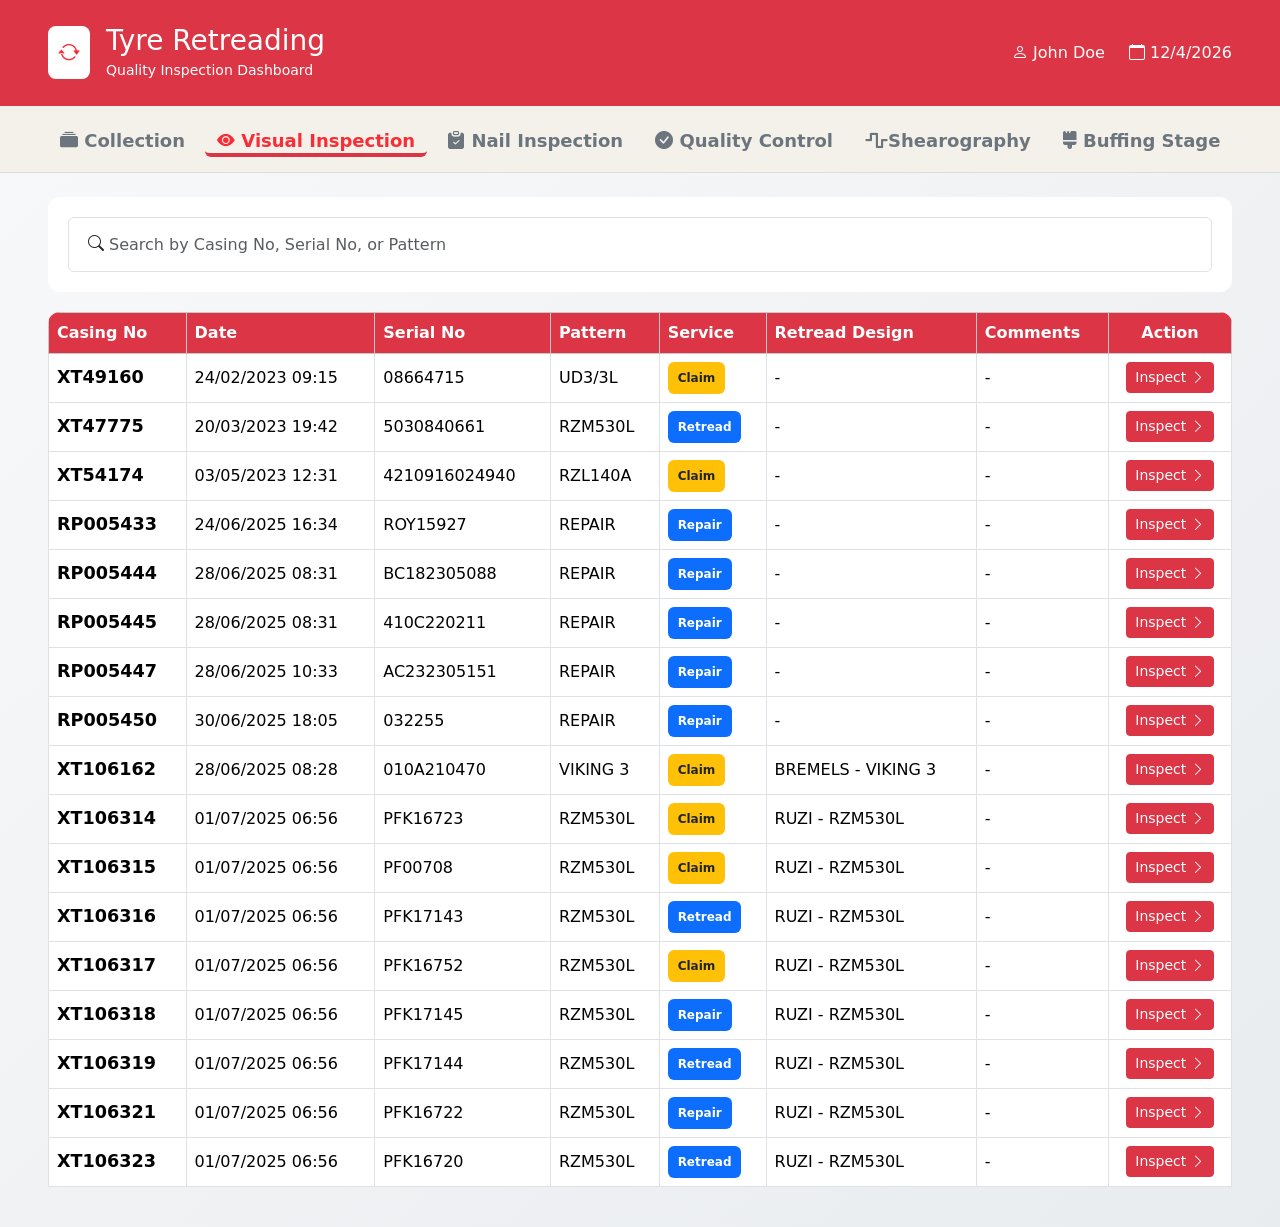
<file: index.html>
<!doctype html>
<html lang="en">
  <head>
    <meta charset="UTF-8" />
    <meta name="viewport" content="width=device-width, initial-scale=1.0" />
    <title>Tyre Inspection Dashboard</title>
    <!-- Bootstrap 5.3 -->
    <link
      href="https://cdn.jsdelivr.net/npm/bootstrap@5.3.2/dist/css/bootstrap.min.css"
      rel="stylesheet"
    />

    <!-- Bootstrap Icons -->
    <link
      href="https://cdn.jsdelivr.net/npm/bootstrap-icons/font/bootstrap-icons.css"
      rel="stylesheet"
    />
    <!--Font Awesome-->
    <link
      rel="stylesheet"
      href="https://cdnjs.cloudflare.com/ajax/libs/font-awesome/6.5.1/css/all.min.css"
      integrity="sha512-..."
      crossorigin="anonymous"
      referrerpolicy="no-referrer"
    />

    <!-- Custom CSS -->
    <link rel="stylesheet" href="style.css" />
  </head>
  <body>
    <!-- HEADER -->
    <div class="header">
      <div
        class="container-fluid px-5 py-4 d-flex justify-content-between align-items-center"
      >
        <div class="d-flex align-items-center gap-3">
          <div class="logo-box">
            <i class="bi bi-arrow-repeat"></i>
          </div>
          <div>
            <h3 class="mb-0">Tyre Retreading</h3>
            <small>Quality Inspection Dashboard</small>
          </div>
        </div>

        <div class="d-flex gap-4">
          <div><i class="bi bi-person"></i> John Doe</div>
          <div><i class="bi bi-calendar"></i> <span id="today"></span></div>
        </div>
      </div>
    </div>

    <!-- TABS -->
    <div class="tabs">
      <div class="container-fluid px-5 ">
        <div class="tabs-scroll">
          <a
            class="btn tab-btn"
            href="collection.html"
            onclick="switchTab('collect')"
          >
            <i class="bi bi-collection-fill"></i> Collection
          </a>
          <a class="btn tab-btn active" onclick="switchTab('visual')">
            <i class="bi bi-eye-fill"></i> Visual Inspection
          </a>
          <a
            class="btn tab-btn"
            href="nailInspection.html"
            onclick="switchTab('nail')"
          >
            <i class="bi bi-clipboard-check-fill"></i> Nail Inspection
          </a>
          <a
            class="btn tab-btn"
            href="qualityControl.html"
            onclick="switchTab('qc')"
          >
            <i class="bi bi-check-circle-fill"></i> Quality Control
          </a>
          <a
            class="btn tab-btn"
            href="shearography.html"
            onclick="switchTab('qc')"
          >
            <i class="fa-solid fa-wave-square"></i>Shearography
          </a>
          <a
            class="btn tab-btn"
            href="buffingStage.html"
            onclick="switchTab('qc')"
          >
            <i class="fa-solid fa-brush"></i> Buffing Stage
          </a>
          <a
            class="btn tab-btn"
            href="buildingstage.html"
            onclick="switchTab('qc')"
          >
            <i class="fa-solid fa-building"></i> Building Stage
          </a>
          <a class="btn tab-btn" href="skiving.html" onclick="switchTab('qc')">
            <i class="fa-solid fa-scissors"></i>
            Skiving Stage
          </a>
          <a class="btn tab-btn" href="repair.html" onclick="switchTab('qc')">
            <i class="bi bi-patch-check-fill"></i> Repairs Stage
          </a>
          <a class="btn tab-btn" href="" onclick="switchTab('qc')">
            <i class="bi bi-stack"></i> Enveloping Stage
          </a>
          <a class="btn tab-btn" href="" onclick="switchTab('qc')">
            <i class="bi bi-shield-shaded"></i> Curing Stage
          </a>
          <a class="btn tab-btn" href="dispatch.html" onclick="switchTab('qc')">
            <i class="bi bi-arrow-up-right-square-fill"></i> Dispatch Stage
          </a>
        </div>
      </div>
    </div>

    <!-- CONTENT -->
    <div class="container-fluid px-5 py-4">
      <!-- VISUAL TAB -->
      <div id="visualTab">
        <div class="search-box">
          <i class="bi bi-search"></i>
          <input
            type="text"
            class="form-control"
            id="searchInput"
            placeholder="Search by Casing No, Serial No, or Pattern"
          />
        </div>

        <div id="inspectionList"></div>
      </div>

      <!-- NAIL TAB -->
      <div id="nailTab" class="empty-tab d-none">
        <i class="bi bi-clipboard-check"></i>
        <p>No items pending nail inspection</p>
      </div>

      <!-- QC TAB -->
      <div id="qcTab" class="empty-tab d-none">
        <i class="bi bi-check-circle"></i>
        <p>No items pending quality control</p>
      </div>
    </div>

    <!-- MODAL -->
    <div class="modal fade" id="approvalModal" tabindex="-1">
      <div class="modal-dialog modal-xl modal-dialog-centered">
        <div class="modal-content">
          <div class="modal-header bg-danger text-white">
            <h4 class="modal-title">Visual Inspection - Approval</h4>
          </div>

          <div class="modal-body">
            <div class="modal-info">
              <div>
                <small>Production No</small>
                <h5 id="modalCasing"></h5>
              </div>
              <div>
                <small>Serial No</small>
                <h5 id="modalSerial"></h5>
              </div>
              <div>
                <small>Staff</small>
                <h5>John Doe</h5>
              </div>
            </div>

            <div class="floating-select mb-3" id="floatBox">
              <select class="form-select" id="sectionWidth">
                <option value="" selected disabled hidden></option>
                <option value="Damaged Casing">Damaged Casing</option>
                <option value="Incorrect Pattern">Incorrect Pattern</option>
                <option value="Quality Issues">Quality Issues</option>
              </select>
              <label for="sectionWidth" class="lable-con"
                >Rejection Reason</label
              >
            </div>

            <div class="row g-3">
              <div class="col">
                <button
                  class="btn w-100 btn-approve btn-lg-action d-flex align-items-center justify-content-center gap-3"
                >
                  <b>APPROVED</b>
                  <span class="icon-box">
                    <i class="bi bi-check-lg"></i>
                  </span>
                </button>
              </div>

              <div class="col">
                <button
                  class="btn w-100 btn-reject btn-lg-action d-flex align-items-center justify-content-center gap-3"
                >
                  <b>REJECTED</b>
                  <span class="icon-box">
                    <i class="bi bi-x-lg"></i>
                  </span>
                </button>
              </div>
            </div>

            <button
              class="btn w-100 mt-3 btn-cancel btn-sm-action d-flex align-items-center justify-content-center gap-2"
            >
              Cancel
              <span class="icon-box">
                <i class="bi bi-x-circle"></i>
              </span>
            </button>
          </div>
        </div>
      </div>
    </div>

    <!-- JS -->
    <script src="https://cdn.jsdelivr.net/npm/bootstrap@5.3.2/dist/js/bootstrap.bundle.min.js"></script>
    <script src="script.js"></script>
    <script>
      const select = document.getElementById("sectionWidth");
      const box = document.getElementById("floatBox");

      select.addEventListener("change", function () {
        if (this.value) {
          box.classList.add("has-value");
        } else {
          box.classList.remove("has-value");
        }
      });
    </script>
    <script>
      document.addEventListener("DOMContentLoaded", function () {
        const searchInput = document.getElementById("searchInput");

        searchInput.addEventListener("input", function () {
          const value = this.value.toLowerCase();
          const cards = document.querySelectorAll(".inspection-card");

          cards.forEach((card) => {
            const text = card.innerText.toLowerCase();

            if (text.includes(value)) {
              card.style.display = "";
            } else {
              card.style.display = "none";
            }
          });
        });
      });
    </script>
  </body>
</html>
</file>
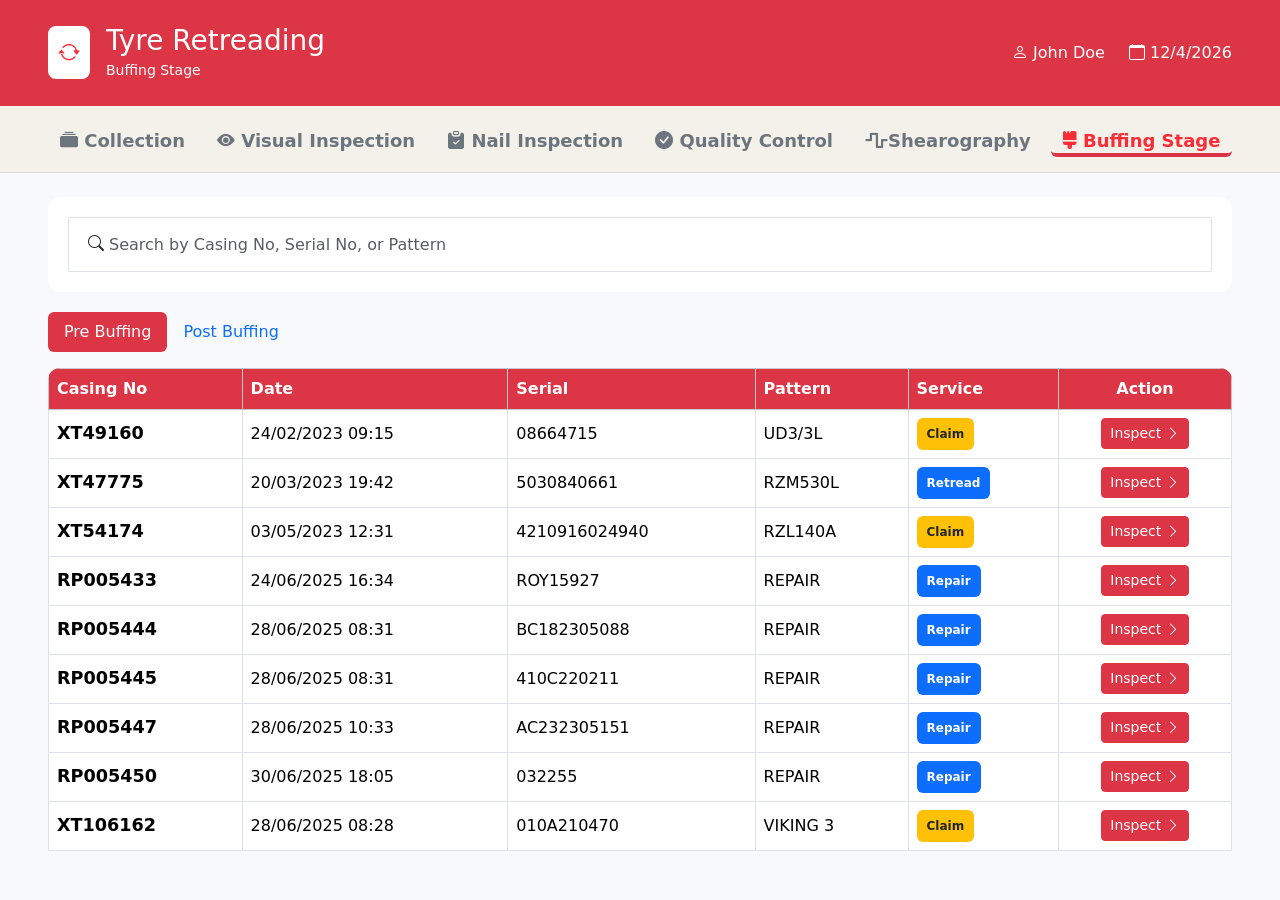
<file: buffingStage.html>
<!doctype html>
<html lang="en">
  <head>
    <meta charset="UTF-8" />
    <meta name="viewport" content="width=device-width, initial-scale=1.0" />
    <title>Tyre Inspection Dashboard</title>
    <!-- Bootstrap 5.3 -->
    <link
      href="https://cdn.jsdelivr.net/npm/bootstrap@5.3.2/dist/css/bootstrap.min.css"
      rel="stylesheet"
    />

    <!-- Bootstrap Icons -->
    <link
      href="https://cdn.jsdelivr.net/npm/bootstrap-icons/font/bootstrap-icons.css"
      rel="stylesheet"
    />
    <!--Font Awesome-->
    <link
      rel="stylesheet"
      href="https://cdnjs.cloudflare.com/ajax/libs/font-awesome/6.5.1/css/all.min.css"
      integrity="sha512-..."
      crossorigin="anonymous"
      referrerpolicy="no-referrer"
    />

    <!-- Custom CSS -->
    <link rel="stylesheet" href="style.css" />
    <link rel="stylesheet" href="buffingStage.css" />
    <link rel="stylesheet" href="postBuffing.css" />
  </head>

  <body>
    <!-- HEADER -->
    <div class="header">
      <div
        class="container-fluid px-5 py-4 d-flex justify-content-between align-items-center"
      >
        <div class="d-flex align-items-center gap-3">
          <div class="logo-box">
            <i class="bi bi-arrow-repeat"></i>
          </div>
          <div>
            <h3 class="mb-0">Tyre Retreading</h3>
            <small>Buffing Stage</small>
          </div>
        </div>

        <div class="d-flex gap-4">
          <div><i class="bi bi-person"></i> John Doe</div>
          <div><i class="bi bi-calendar"></i> <span id="today"></span></div>
        </div>
      </div>
    </div>

    <!-- TABS -->
    <div class="tabs">
      <div class="container-fluid px-5">
        <div class="tabs-scroll">
          <a
            class="btn tab-btn"
            href="collection.html"
            onclick="switchTab('collect')"
          >
            <i class="bi bi-collection-fill"></i> Collection
          </a>
          <a
            class="btn tab-btn"
            href="index.html"
            onclick="switchTab('visual')"
          >
            <i class="bi bi-eye-fill"></i> Visual Inspection
          </a>
          <a
            class="btn tab-btn"
            href="nailInspection.html"
            onclick="switchTab('nail')"
          >
            <i class="bi bi-clipboard-check-fill"></i> Nail Inspection
          </a>
          <a
            class="btn tab-btn"
            href="qualityControl.html"
            onclick="switchTab('qc')"
          >
            <i class="bi bi-check-circle-fill"></i> Quality Control
          </a>
          <a
            class="btn tab-btn"
            href="shearography.html"
            onclick="switchTab('qc')"
          >
            <i class="fa-solid fa-wave-square"></i>Shearography
          </a>
          <a
            class="btn tab-btn active"
            href="buffingStage.html"
            onclick="switchTab('qc')"
          >
            <i class="fa-solid fa-brush"></i> Buffing Stage
          </a>
          <a
            class="btn tab-btn"
            href="buildingstage.html"
            onclick="switchTab('qc')"
          >
            <i class="fa-solid fa-building"></i> Building Stage
          </a>
          <a class="btn tab-btn" href="skiving.html" onclick="switchTab('qc')">
            <i class="fa-solid fa-scissors"></i>
            Skiving Stage
          </a>
          <a class="btn tab-btn" href="repair.html" onclick="switchTab('qc')">
            <i class="bi bi-patch-check-fill"></i> Repairs Stage
          </a>
          <a class="btn tab-btn" href="" onclick="switchTab('qc')">
            <i class="bi bi-stack"></i> Enveloping Stage
          </a>
          <a class="btn tab-btn" href="" onclick="switchTab('qc')">
            <i class="bi bi-shield-shaded"></i> Curing Stage
          </a>
          <a class="btn tab-btn" href="dispatch.html" onclick="switchTab('qc')">
            <i class="bi bi-arrow-up-right-square-fill"></i> Dispatch Stage
          </a>
        </div>
      </div>
    </div>

    <!-- CONTENT -->
    <div class="container-fluid px-5 py-4">
      <!-- VISUAL TAB -->
      <div id="visualTab">
        <div class="search-box">
          <i class="bi bi-search"></i>
          <input
            type="text"
            class="form-control"
            id="searchInput"
            placeholder="Search by Casing No, Serial No, or Pattern"
          />
        </div>
        <!-- Tab pre & post -->
        <ul class="nav nav-pills mb-3" id="pills-tab" role="tablist">
          <li class="nav-item" role="presentation">
            <button
              class="nav-link active btn-pre"
              id="pills-home-tab"
              data-bs-toggle="pill"
              data-bs-target="#pills-home"
              type="button"
              role="tab"
              aria-controls="pills-home"
              aria-selected="true"
            >
              Pre Buffing
            </button>
          </li>
          <li class="nav-item" role="presentation">
            <button
              class="nav-link btn-post"
              id="pills-profile-tab"
              data-bs-toggle="pill"
              data-bs-target="#pills-profile"
              type="button"
              role="tab"
              aria-controls="pills-profile"
              aria-selected="false"
            >
              Post Buffing
            </button>
          </li>
        </ul>
        <div class="tab-content" id="pills-tabContent">
          <div
            class="tab-pane fade show active"
            id="pills-home"
            role="tabpanel"
            aria-labelledby="pills-home-tab"
            tabindex="0"
          >
            <div id="inspectionList"></div>
          </div>
          <div
            class="tab-pane fade"
            id="pills-profile"
            role="tabpanel"
            aria-labelledby="pills-profile-tab"
            tabindex="0"
          >
            <div id="postBuffingList"></div>
          </div>
        </div>
      </div>

      <!-- NAIL TAB -->
      <div id="nailTab" class="empty-tab d-none">
        <i class="bi bi-clipboard-check"></i>
        <p>No items pending nail inspection</p>
      </div>

      <!-- QC TAB -->
      <div id="qcTab" class="empty-tab d-none">
        <i class="bi bi-check-circle"></i>
        <p>No items pending quality control</p>
      </div>
    </div>

    <!-- MODAL pree -->
    <div class="modal fade" id="approvalModal" tabindex="-1">
      <div class="modal-dialog modal-xl modal-dialog-centered">
        <div class="modal-content prebuffer-modal">
          <!-- HEADER -->
          <div class="modal-header bg-danger text-white">
            <h4 class="modal-title">PRE BUFFING - APPROVAL</h4>
          </div>
          <div class="modal-body">
            <div class="modal-info">
              <div>
                <small>Production No</small>
                <h5 id="modalCasing"></h5>
              </div>
              <div>
                <small>Serial No</small>
                <h5 id="modalSerial"></h5>
              </div>
              <div>
                <small>Staff</small>
                <h5>John Doe</h5>
              </div>
            </div>
            <!--body-->
            <div class="container p-2">
              <div class="container-fluid p-1">
                <div class="row g-2">
                  <!-- LEFT PANEL -->
                  <div class="col-md-4">
                    <div class="panel-box">
                      <div class="panel-header">MATERIAL AVAILABILITY</div>

                      <div class="panel-body">
                        <div
                          class="d-flex justify-content-between align-items-center mb-2"
                        >
                          <span><b>Total KGs</b></span>
                          <span class="value-box text-danger">4,584.95</span>
                        </div>

                        <div
                          class="d-flex justify-content-between align-items-center mb-3"
                        >
                          <span><b>Approx. Casings</b></span>
                          <span class="value-box text-danger">371</span>
                        </div>

                        <div class="small-text">
                          Casing Rubber (KG) = 12.38
                          <br />
                          <em
                            >* Casing count estimated with a circumference of
                            3,000</em
                          >
                        </div>
                      </div>
                    </div>
                  </div>

                  <!-- CENTER PANEL -->
                  <div class="col-md-4">
                    <div
                      class="panel-box h-100 d-flex flex-column justify-content-between"
                    >
                      <div class="panel-body">
                        <div class="record-box">
                          <div class="record-header">Record [1 of 1]</div>
                          <div class="record-item">
                            <b>Casing Size:</b> 315/80 R 22.5
                          </div>
                          <div class="record-item"><b>Make:</b> ETERNITY</div>
                          <div class="record-item"><b>Model:</b> EXD670</div>
                          <div class="record-item"><b>Brand:</b> RUZI</div>
                          <div class="record-item"><b>Pattern:</b> RZM530L</div>
                          <div class="record-item"><b>Width:</b> 242</div>
                        </div>
                      </div>
                    </div>
                  </div>
                  <!-- RIGHT PANEL -->
                  <div class="col-md-4">
                    <div
                      class="panel-box h-100 d-flex flex-column justify-content-between"
                    >
                      <div class="panel-body">
                        <div class="suggest text-danger mb-2">
                          <i class="bi bi-plus-square"></i> Suggest NEW pattern
                        </div>

                        <div class="mb-2">
                          <label class="form-label">PATTERN</label>
                          <select class="form-select">
                            <option>--- Select Pattern ---</option>
                          </select>
                        </div>

                        <div class="mb-2">
                          <label class="form-label">WIDTH</label>
                          <select class="form-select">
                            <option>--- Select Width ---</option>
                          </select>
                        </div>

                        <div class="mb-2">
                          <label class="form-label">Brand</label>
                          <select class="form-select">
                            <option></option>
                          </select>
                        </div>

                        <div class="mb-3">
                          <label class="form-label">Holding Reason</label>
                          <select class="form-select">
                            <option>--- Select Reason ---</option>
                          </select>
                        </div>
                      </div>

                      <button class="btn btn-hold w-100">
                        <i class="bi bi-dash-circle me-2"></i> HOLD
                      </button>
                    </div>
                  </div>
                </div>
              </div>
            </div>
            <div class="row g-3">
              <button
                class="btn w-100 btn-approve mt-3 btn-lg-action d-flex align-items-center justify-content-center gap-3"
              >
                <b>APPROVED</b>
                <span class="icon-box">
                  <i class="bi bi-check-lg"></i>
                </span>
              </button>
              <button
                class="btn w-100 mt-3 btn-cancel btn-sm-action d-flex align-items-center justify-content-center gap-2"
              >
                Cancel
                <span class="icon-box">
                  <i class="bi bi-x-circle"></i>
                </span>
              </button>
            </div>
          </div>
        </div>
      </div>
    </div>
    <!--MODAL Post Buffing-->
    <div class="modal fade" id="postBuffingModal" tabindex="-1">
      <div class="modal-dialog modal-xl modal-dialog-centered">
        <div class="modal-content postbuff-modal">
          <!-- HEADER -->
          <div class="modal-header bg-danger text-white">
            <h4 class="modal-title">POST BUFFING - APPROVAL</h4>
          </div>

          <!-- TOP INFO -->
          <div class="container">
            <div class="postbuff-top">
              <div>
                <small>Production No#</small>
                <h5 id="modalCasingNo"></h5>
              </div>
              <div>
                <small>Serial No#</small>
                <h5 id="modalSerialNo"></h5>
              </div>
              <div>
                <small>Staff Name</small>
                <h5>John Doe</h5>
              </div>
            </div>
            <!-- BODY -->
            <div class="modal-body">
              <div class="row g-3">
                <!-- MATERIAL AVAILABILITY -->
                <div class="col-md-3">
                  <div class="box material-box">
                    <div class="box-title">MATERIAL AVAILABILITY</div>

                    <div class="row mb-2">
                      <div class="col">Total KGs</div>
                      <div class="col text-danger fw-bold text-end">0.00</div>
                    </div>

                    <div class="row mb-2">
                      <div class="col">Approx. Casings</div>
                      <div class="col text-danger fw-bold text-end">0</div>
                    </div>

                    <hr />
                    <small>Casing Rubber (KG) = 0</small>
                    <small class="d-block mt-2">
                      * Casing count estimated with a circumference of 0
                    </small>
                  </div>
                </div>

                <!-- DETAILS FORM -->
                <div class="col-md-5">
                  <div class="box">
                    <div class="mb-2">
                      <label>Pattern</label>
                      <input
                        class="form-control text-center"
                        value="RUZI - RZT510"
                        readonly
                      />
                    </div>

                    <div class="row mb-2">
                      <div class="col">
                        <label>Crown Width</label>
                        <div class="input-group">
                          <input class="form-control" />
                          <button class="btn btn-outline-secondary">...</button>
                        </div>
                      </div>
                      <div class="col">
                        <label>Circumference</label>
                        <div class="input-group">
                          <input class="form-control" />
                          <button class="btn btn-outline-secondary">...</button>
                        </div>
                      </div>
                    </div>

                    <div class="mb-2">
                      <label>Damage Level</label>
                      <select class="form-select">
                        <option>-- Select Damage Level --</option>
                      </select>
                    </div>

                    <div class="mb-3">
                      <label>Remarks</label>
                      <textarea class="form-control" rows="3"></textarea>
                    </div>

                    <div class="col">
                      <button
                        class="btn w-100 btn-approve btn-lg-action d-flex align-items-center justify-content-center gap-3"
                      >
                        <b>APPROVED</b>
                        <span class="icon-box">
                          <i class="bi bi-check-lg"></i>
                        </span>
                      </button>
                    </div>
                  </div>
                </div>

                <!-- REJECTION -->
                <div class="col-md-4">
                  <div class="box h-100">
                    <div class="floating-select mb-3" id="floatBox">
                      <select class="form-select" id="sectionWidth">
                        <option value="" selected disabled hidden></option>
                        <option value="Damaged Casing">Damaged Casing</option>
                        <option value="Incorrect Pattern">
                          Incorrect Pattern
                        </option>
                        <option value="Quality Issues">Quality Issues</option>
                      </select>
                      <label for="sectionWidth" class="lable-con"
                        >Rejection Reason</label
                      >
                    </div>

                    <div class="col">
                      <button
                        class="btn w-100 btn-reject btn-lg-action d-flex align-items-center justify-content-center gap-3"
                      >
                        <b>REJECTED</b>
                        <span class="icon-box">
                          <i class="bi bi-x-lg"></i>
                        </span>
                      </button>
                    </div>
                  </div>
                </div>
              </div>

              <!-- FOOTER NOTE -->
              <p class="text-center mt-3 fw-semibold">
                NOTE: Material availability is calculated after entering Crown
                Width & Circumference
              </p>

              <button
                class="btn w-100 mt-3 btn-cancel btn-sm-action d-flex align-items-center justify-content-center gap-2"
                data-bs-dismiss="modal"
              >
                Cancel
                <span class="icon-box">
                  <i class="bi bi-x-circle"></i>
                </span>
              </button>
            </div>
          </div>
        </div>
      </div>
    </div>

    <!-- JS -->
    <script src="https://cdn.jsdelivr.net/npm/bootstrap@5.3.2/dist/js/bootstrap.bundle.min.js"></script>
    <script src="buffingStage.js"></script>
    <script>
      const select = document.getElementById("sectionWidth");
      const box = document.getElementById("floatBox");

      select.addEventListener("change", function () {
        if (this.value) {
          box.classList.add("has-value");
        } else {
          box.classList.remove("has-value");
        }
      });
    </script>
    <script>
      document.addEventListener("DOMContentLoaded", function () {
        const searchInput = document.getElementById("searchInput");

        searchInput.addEventListener("input", function () {
          const value = this.value.toLowerCase();
          const cards = document.querySelectorAll(".inspection-card");

          cards.forEach((card) => {
            const text = card.innerText.toLowerCase();

            if (text.includes(value)) {
              card.style.display = "";
            } else {
              card.style.display = "none";
            }
          });
        });
      });
    </script>
  </body>
</html>
</file>
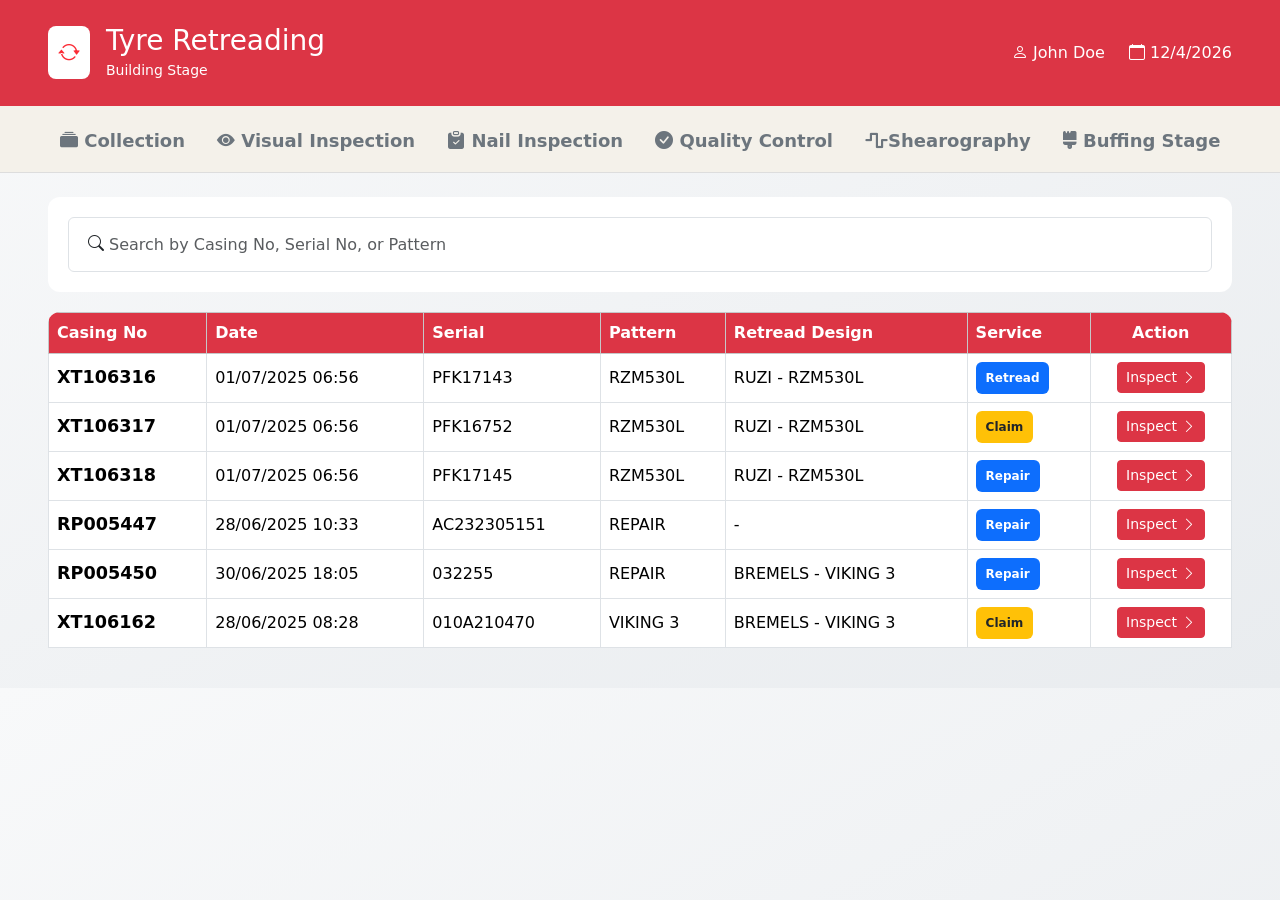
<file: buildingstage.html>
<!doctype html>
<html lang="en">
  <head>
    <meta charset="UTF-8" />
    <meta name="viewport" content="width=device-width, initial-scale=1.0" />
    <title>Tyre Inspection Dashboard</title>
    <!-- Bootstrap 5.3 -->
    <link
      href="https://cdn.jsdelivr.net/npm/bootstrap@5.3.2/dist/css/bootstrap.min.css"
      rel="stylesheet"
    />

    <!-- Bootstrap Icons -->
    <link
      href="https://cdn.jsdelivr.net/npm/bootstrap-icons/font/bootstrap-icons.css"
      rel="stylesheet"
    />
    <!--Font Awesome-->
    <link
      rel="stylesheet"
      href="https://cdnjs.cloudflare.com/ajax/libs/font-awesome/6.5.1/css/all.min.css"
      integrity="sha512-..."
      crossorigin="anonymous"
      referrerpolicy="no-referrer"
    />

    <!-- Custom CSS -->
    <link rel="stylesheet" href="style.css" />
  </head>
  <body>
    <!-- HEADER -->
    <div class="header">
      <div
        class="container-fluid px-5 py-4 d-flex justify-content-between align-items-center"
      >
        <div class="d-flex align-items-center gap-3">
          <div class="logo-box">
            <i class="bi bi-arrow-repeat"></i>
          </div>
          <div>
            <h3 class="mb-0">Tyre Retreading</h3>
            <small>Building Stage</small>
          </div>
        </div>

        <div class="d-flex gap-4">
          <div><i class="bi bi-person"></i> John Doe</div>
          <div><i class="bi bi-calendar"></i> <span id="today"></span></div>
        </div>
      </div>
    </div>

    <!-- TABS -->
    <div class="tabs">
      <div class="container-fluid px-5">
        <div class="tabs-scroll">
          <a
            class="btn tab-btn"
            href="collection.html"
            onclick="switchTab('collect')"
          >
            <i class="bi bi-collection-fill"></i> Collection
          </a>
          <a class="btn tab-btn" onclick="switchTab('visual')">
            <i class="bi bi-eye-fill"></i> Visual Inspection
          </a>
          <a
            class="btn tab-btn"
            href="nailInspection.html"
            onclick="switchTab('nail')"
          >
            <i class="bi bi-clipboard-check-fill"></i> Nail Inspection
          </a>
          <a
            class="btn tab-btn"
            href="qualityControl.html"
            onclick="switchTab('qc')"
          >
            <i class="bi bi-check-circle-fill"></i> Quality Control
          </a>
          <a
            class="btn tab-btn"
            href="shearography.html"
            onclick="switchTab('qc')"
          >
            <i class="fa-solid fa-wave-square"></i>Shearography
          </a>
          <a
            class="btn tab-btn"
            href="buffingStage.html"
            onclick="switchTab('qc')"
          >
            <i class="fa-solid fa-brush"></i> Buffing Stage
          </a>
          <a
            class="btn tab-btn active"
            href="buildingstage.html"
            onclick="switchTab('qc')"
          >
            <i class="fa-solid fa-building"></i> Building Stage
          </a>
          <a class="btn tab-btn" href="skiving.html" onclick="switchTab('qc')">
            <i class="fa-solid fa-scissors"></i>
            Skiving Stage
          </a>
          <a class="btn tab-btn" href="repair.html" onclick="switchTab('qc')">
            <i class="bi bi-patch-check-fill"></i> Repairs Stage
          </a>
          <a class="btn tab-btn" href="" onclick="switchTab('qc')">
            <i class="bi bi-stack"></i> Enveloping Stage
          </a>
          <a class="btn tab-btn" href="" onclick="switchTab('qc')">
            <i class="bi bi-shield-shaded"></i> Curing Stage
          </a>
          <a class="btn tab-btn" href="dispatch.html" onclick="switchTab('qc')">
            <i class="bi bi-arrow-up-right-square-fill"></i> Dispatch Stage
          </a>
        </div>
      </div>
    </div>

    <!-- CONTENT -->
    <div class="container-fluid px-5 py-4">
      <!-- VISUAL TAB -->
      <div id="visualTab">
        <div class="search-box">
          <i class="bi bi-search"></i>
          <input
            type="text"
            class="form-control"
            id="searchInput"
            placeholder="Search by Casing No, Serial No, or Pattern"
          />
        </div>

        <div id="buildingList"></div>
      </div>

      <!-- NAIL TAB -->
      <div id="nailTab" class="empty-tab d-none">
        <i class="bi bi-clipboard-check"></i>
        <p>No items pending nail inspection</p>
      </div>

      <!-- QC TAB -->
      <div id="qcTab" class="empty-tab d-none">
        <i class="bi bi-check-circle"></i>
        <p>No items pending quality control</p>
      </div>
    </div>

    <!-- MODAL -->
    <!-- <div class="modal fade" id="approvalModal" tabindex="-1">
      <div class="modal-dialog modal-xl modal-dialog-centered">
        <div class="modal-content">
          <div class="modal-header bg-danger text-white">
            <h4 class="modal-title">Visual Inspection - Approval</h4>
          </div>

          <div class="modal-body">
            <div class="modal-info">
              <div>
                <small>Production No</small>
                <h5 id="modalCasing"></h5>
              </div>
              <div>
                <small>Serial No</small>
                <h5 id="modalSerial"></h5>
              </div>
              <div>
                <small>Staff</small>
                <h5>John Doe</h5>
              </div>
            </div>

            <div class="floating-select mb-3" id="floatBox">
              <select class="form-select" id="sectionWidth">
                <option value="" selected disabled hidden></option>
                <option value="Damaged Casing">Damaged Casing</option>
                <option value="Incorrect Pattern">Incorrect Pattern</option>
                <option value="Quality Issues">Quality Issues</option>
              </select>
              <label for="sectionWidth" class="lable-con"
                >Rejection Reason</label
              >
            </div>

            <div class="row g-3">
              <div class="col">
                <button
                  class="btn w-100 btn-approve btn-lg-action d-flex align-items-center justify-content-center gap-3"
                >
                  <b>APPROVED</b>
                  <span class="icon-box">
                    <i class="bi bi-check-lg"></i>
                  </span>
                </button>
              </div>

              <div class="col">
                <button
                  class="btn w-100 btn-reject btn-lg-action d-flex align-items-center justify-content-center gap-3"
                >
                  <b>REJECTED</b>
                  <span class="icon-box">
                    <i class="bi bi-x-lg"></i>
                  </span>
                </button>
              </div>
            </div>

            <button
              class="btn w-100 mt-3 btn-cancel btn-sm-action d-flex align-items-center justify-content-center gap-2"
            >
              Cancel
              <span class="icon-box">
                <i class="bi bi-x-circle"></i>
              </span>
            </button>
          </div>
        </div>
      </div>
    </div> -->

    <!-- JS -->
    <script src="https://cdn.jsdelivr.net/npm/bootstrap@5.3.2/dist/js/bootstrap.bundle.min.js"></script>
    <script src="script.js"></script>
    <script src="buildingstage.js"></script>
    <script>
      const select = document.getElementById("sectionWidth");
      const box = document.getElementById("floatBox");

      select.addEventListener("change", function () {
        if (this.value) {
          box.classList.add("has-value");
        } else {
          box.classList.remove("has-value");
        }
      });
    </script>
    <script>
      document.addEventListener("DOMContentLoaded", function () {
        const searchInput = document.getElementById("searchInput");

        searchInput.addEventListener("input", function () {
          const value = this.value.toLowerCase();
          const cards = document.querySelectorAll(".inspection-card");

          cards.forEach((card) => {
            const text = card.innerText.toLowerCase();

            if (text.includes(value)) {
              card.style.display = "";
            } else {
              card.style.display = "none";
            }
          });
        });
      });
    </script>
  </body>
</html>
</file>
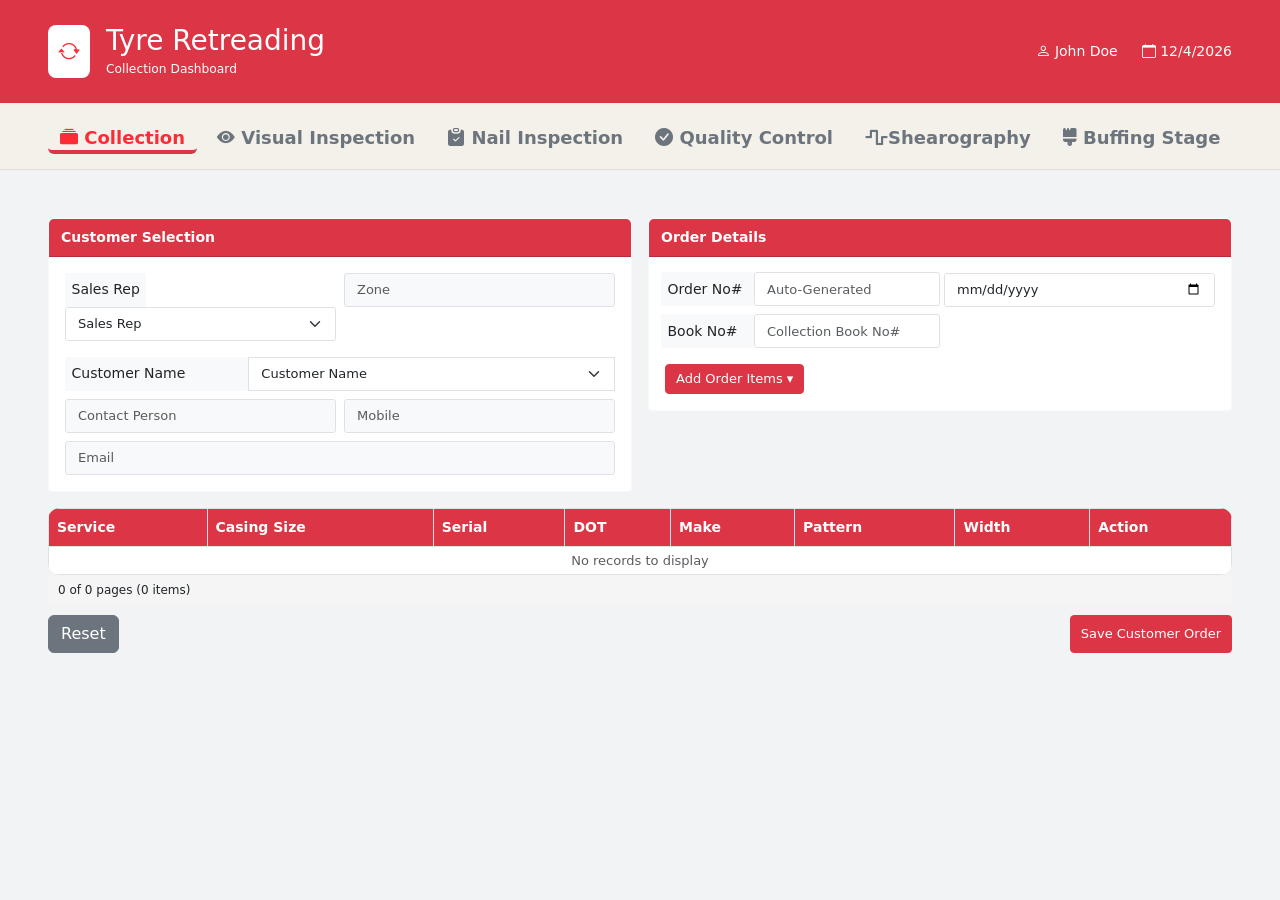
<file: collection.html>
<!doctype html>
<html lang="en">
  <head>
    <meta charset="UTF-8" />
    <meta name="viewport" content="width=device-width, initial-scale=1.0" />
    <title>Tyre Inspection Dashboard</title>
    <!-- Bootstrap 5.3 -->
    <link
      href="https://cdn.jsdelivr.net/npm/bootstrap@5.3.2/dist/css/bootstrap.min.css"
      rel="stylesheet"
    />

    <!-- Bootstrap Icons -->
    <link
      href="https://cdn.jsdelivr.net/npm/bootstrap-icons/font/bootstrap-icons.css"
      rel="stylesheet"
    />
    <!--Font Awesome-->
    <link
      rel="stylesheet"
      href="https://cdnjs.cloudflare.com/ajax/libs/font-awesome/6.5.1/css/all.min.css"
      integrity="sha512-..."
      crossorigin="anonymous"
      referrerpolicy="no-referrer"
    />

    <!-- Custom CSS -->
    <link rel="stylesheet" href="style.css" />
    <link rel="stylesheet" href="collection.css" />
  </head>
  <body>
    <!-- HEADER -->
    <div class="header">
      <div
        class="container-fluid px-5 py-4 d-flex justify-content-between align-items-center"
      >
        <div class="d-flex align-items-center gap-3">
          <div class="logo-box">
            <i class="bi bi-arrow-repeat"></i>
          </div>
          <div>
            <h3 class="mb-0">Tyre Retreading</h3>
            <small>Collection Dashboard</small>
          </div>
        </div>

        <div class="d-flex gap-4">
          <div><i class="bi bi-person"></i> John Doe</div>
          <div><i class="bi bi-calendar"></i> <span id="today"></span></div>
        </div>
      </div>
    </div>

    <!-- TABS -->
    <div class="tabs">
      <div class="container-fluid px-5">
        <div class="tabs-scroll">
          <a
            class="btn tab-btn active"
            href="collection.html"
            onclick="switchTab('collect')"
          >
            <i class="bi bi-collection-fill"></i> Collection
          </a>
          <a
            class="btn tab-btn"
            href="index.html"
            onclick="switchTab('visual')"
          >
            <i class="bi bi-eye-fill"></i> Visual Inspection
          </a>
          <a
            class="btn tab-btn"
            href="nailInspection.html"
            onclick="switchTab('nail')"
          >
            <i class="bi bi-clipboard-check-fill"></i> Nail Inspection
          </a>
          <a
            class="btn tab-btn"
            href="qualityControl.html"
            onclick="switchTab('qc')"
          >
            <i class="bi bi-check-circle-fill"></i> Quality Control
          </a>
          <a
            class="btn tab-btn"
            href="shearography.html"
            onclick="switchTab('qc')"
          >
            <i class="fa-solid fa-wave-square"></i>Shearography
          </a>
          <a
            class="btn tab-btn"
            href="buffingStage.html"
            onclick="switchTab('qc')"
          >
            <i class="fa-solid fa-brush"></i> Buffing Stage
          </a>
          <a
            class="btn tab-btn"
            href="buildingstage.html"
            onclick="switchTab('qc')"
          >
            <i class="fa-solid fa-building"></i> Building Stage
          </a>
          <a class="btn tab-btn" href="skiving.html" onclick="switchTab('qc')">
            <i class="fa-solid fa-scissors"></i>
            Skiving Stage
          </a>
          <a class="btn tab-btn" href="repair.html" onclick="switchTab('qc')">
            <i class="bi bi-patch-check-fill"></i> Repairs Stage
          </a>
          <a class="btn tab-btn" href="" onclick="switchTab('qc')">
            <i class="bi bi-stack"></i> Enveloping Stage
          </a>
          <a class="btn tab-btn" href="" onclick="switchTab('qc')">
            <i class="bi bi-shield-shaded"></i> Curing Stage
          </a>
          <a class="btn tab-btn" href="dispatch.html" onclick="switchTab('qc')">
            <i class="bi bi-arrow-up-right-square-fill"></i> Dispatch Stage
          </a>
        </div>
      </div>
    </div>

    <div class="container-fluid p-5">
      <div class="row g-3">
        <!-- Customer Selection -->
        <div class="col-lg-6">
          <div class="card">
            <div class="card-header">Customer Selection</div>
            <div class="card-body">
              <div class="row g-2 mb-3" style="display: flex">
                <div class="col-md-6">
                  <label class="form-label"> Sales Rep </label>
                  <select class="form-select">
                    <option selected disabled>Sales Rep</option>
                    <option>1</option>
                    <option>2</option>
                    <option>3</option>
                  </select>
                </div>
                <div class="col-md-6">
                  <input
                    type="text"
                    class="form-control"
                    placeholder="Zone"
                    disabled
                  />
                </div>
              </div>

              <div class="row g-0 mb-2">
                <div class="col-4">
                  <label class="form-label w-100"> Customer Name </label>
                </div>
                <div class="col-8">
                  <select class="form-select rounded-0">
                    <option selected disabled>Customer Name</option>
                    <option>A</option>
                    <option>B</option>
                    <option>C</option>
                  </select>
                </div>
              </div>

              <div class="row g-2 mb-2">
                <div class="col-md-6">
                  <input
                    type="text"
                    class="form-control"
                    placeholder="Contact Person"
                    disabled
                  />
                </div>
                <div class="col-md-6">
                  <input
                    type="text"
                    class="form-control"
                    placeholder="Mobile"
                    disabled
                  />
                </div>
              </div>

              <input
                type="email"
                class="form-control"
                placeholder="Email"
                disabled
              />
            </div>
          </div>
        </div>

        <!-- Order Details -->
        <div class="col-lg-6">
          <div class="card">
            <div class="card-header">Order Details</div>
            <div class="card-body">
              <div class="row g-2 mb-2" style="align-items: baseline">
                <div class="col-md-6 row g-0 mb-2">
                  <div class="col-4">
                    <label class="form-label w-100"> Order No# </label>
                  </div>
                  <div class="col-8">
                    <input
                      type="text"
                      class="form-control"
                      placeholder="Auto-Generated"
                    />
                  </div>
                </div>
                <div class="col-md-6">
                  <input type="date" class="form-control" value="select" />
                </div>
              </div>

              <div class="row g-2 mb-2" style="align-items: baseline">
                <div class="col-md-6 row g-0 mb-2">
                  <div class="col-4">
                    <label class="form-label w-100"> Book No# </label>
                  </div>
                  <div class="col-8">
                    <input
                      type="text"
                      class="form-control"
                      placeholder="Collection Book No#"
                    />
                  </div>
                </div>
              </div>

              <button class="btn btn-primary btn-sm">Add Order Items ▾</button>
            </div>
          </div>
        </div>
      </div>

      <!-- Table -->
      <div class="mt-3">
        <div class="table-responsive">
          <table class="table table-bordered table-sm mb-0">
            <thead>
              <tr>
                <th>Service</th>
                <th>Casing Size</th>
                <th>Serial</th>
                <th>DOT</th>
                <th>Make</th>
                <th>Pattern</th>
                <th>Width</th>
                <th>Action</th>
              </tr>
            </thead>
            <tbody>
              <tr>
                <td colspan="8" class="text-center text-muted">
                  No records to display
                </td>
              </tr>
            </tbody>
          </table>
        </div>

        <div class="table-footer">
          <span>0 of 0 pages (0 items)</span>
          <span></span>
        </div>
      </div>

      <!-- Footer Buttons -->
      <div class="footer-actions">
        <button class="btn btn-secondary">Reset</button>
        <button class="btn btn-primary btn-sm">Save Customer Order</button>
      </div>
    </div>

    <!-- JS -->
    <script src="https://cdn.jsdelivr.net/npm/bootstrap@5.3.2/dist/js/bootstrap.bundle.min.js"></script>
    <script src="script.js"></script>
    <script>
      const select = document.getElementById("sectionWidth");
      const box = document.getElementById("floatBox");

      select.addEventListener("change", function () {
        if (this.value) {
          box.classList.add("has-value");
        } else {
          box.classList.remove("has-value");
        }
      });
    </script>
    <script>
      document.addEventListener("DOMContentLoaded", function () {
        const searchInput = document.getElementById("searchInput");

        searchInput.addEventListener("input", function () {
          const value = this.value.toLowerCase();
          const cards = document.querySelectorAll(".inspection-card");

          cards.forEach((card) => {
            const text = card.innerText.toLowerCase();

            if (text.includes(value)) {
              card.style.display = "";
            } else {
              card.style.display = "none";
            }
          });
        });
      });
    </script>
  </body>
</html>
</file>
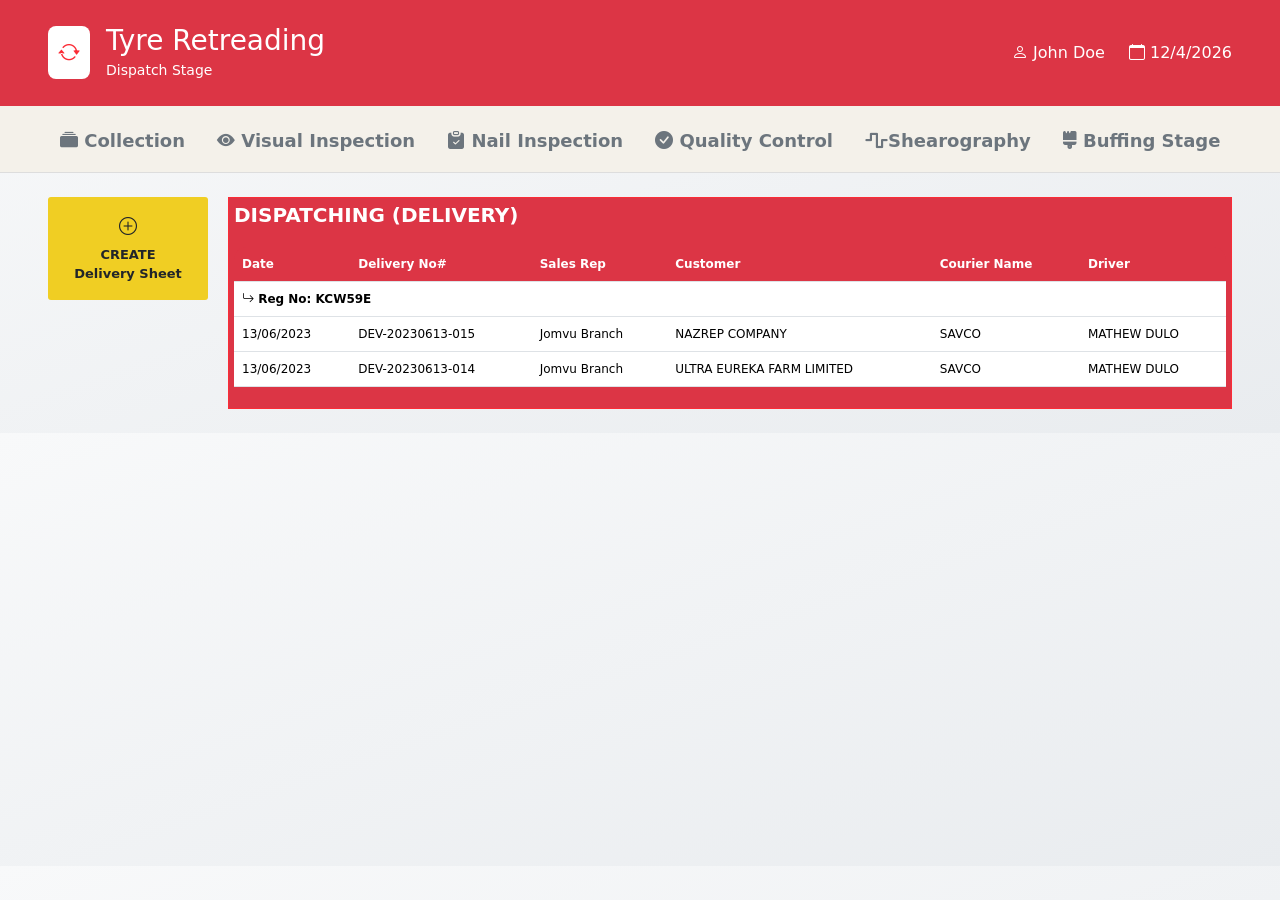
<file: dispatch.html>
<!doctype html>
<html lang="en">
  <head>
    <meta charset="UTF-8" />
    <meta name="viewport" content="width=device-width, initial-scale=1.0" />
    <title>Tyre Inspection Dashboard</title>
    <!-- Bootstrap 5.3 -->
    <link
      href="https://cdn.jsdelivr.net/npm/bootstrap@5.3.2/dist/css/bootstrap.min.css"
      rel="stylesheet"
    />

    <!-- Bootstrap Icons -->
    <link
      href="https://cdn.jsdelivr.net/npm/bootstrap-icons/font/bootstrap-icons.css"
      rel="stylesheet"
    />
    <!--Font Awesome-->
    <link
      rel="stylesheet"
      href="https://cdnjs.cloudflare.com/ajax/libs/font-awesome/6.5.1/css/all.min.css"
      integrity="sha512-..."
      crossorigin="anonymous"
      referrerpolicy="no-referrer"
    />

    <!-- Custom CSS -->
    <link rel="stylesheet" href="style.css" />
    <link rel="stylesheet" href="dispatch.css" />
  </head>
  <body>
    <!-- HEADER -->
    <div class="header">
      <div
        class="container-fluid px-5 py-4 d-flex justify-content-between align-items-center"
      >
        <div class="d-flex align-items-center gap-3">
          <div class="logo-box">
            <i class="bi bi-arrow-repeat"></i>
          </div>
          <div>
            <h3 class="mb-0">Tyre Retreading</h3>
            <small>Dispatch Stage</small>
          </div>
        </div>

        <div class="d-flex gap-4">
          <div><i class="bi bi-person"></i> John Doe</div>
          <div><i class="bi bi-calendar"></i> <span id="today"></span></div>
        </div>
      </div>
    </div>

    <!-- TABS -->
    <div class="tabs">
      <div class="container-fluid px-5">
        <div class="tabs-scroll">
          <a
            class="btn tab-btn"
            href="collection.html"
            onclick="switchTab('collect')"
          >
            <i class="bi bi-collection-fill"></i> Collection
          </a>
          <a
            class="btn tab-btn"
            href="index.html"
            onclick="switchTab('visual')"
          >
            <i class="bi bi-eye-fill"></i> Visual Inspection
          </a>
          <a
            class="btn tab-btn"
            href="nailInspection.html"
            onclick="switchTab('nail')"
          >
            <i class="bi bi-clipboard-check-fill"></i> Nail Inspection
          </a>
          <a
            class="btn tab-btn"
            href="qualityControl.html"
            onclick="switchTab('qc')"
          >
            <i class="bi bi-check-circle-fill"></i> Quality Control
          </a>
          <a
            class="btn tab-btn"
            href="shearography.html"
            onclick="switchTab('qc')"
          >
            <i class="fa-solid fa-wave-square"></i>Shearography
          </a>
          <a
            class="btn tab-btn"
            href="buffingStage.html"
            onclick="switchTab('qc')"
          >
            <i class="fa-solid fa-brush"></i> Buffing Stage
          </a>
          <a
            class="btn tab-btn"
            href="buildingstage.html"
            onclick="switchTab('qc')"
          >
            <i class="fa-solid fa-building"></i> Building Stage
          </a>
          <a class="btn tab-btn" href="skiving.html" onclick="switchTab('qc')">
            <i class="fa-solid fa-scissors"></i>
            Skiving Stage
          </a>
          <a class="btn tab-btn" href="repair.html" onclick="switchTab('qc')">
            <i class="bi bi-patch-check-fill"></i> Repairs Stage
          </a>
          <a class="btn tab-btn" href="" onclick="switchTab('qc')">
            <i class="bi bi-stack"></i> Enveloping Stage
          </a>
          <a class="btn tab-btn" href="" onclick="switchTab('qc')">
            <i class="bi bi-shield-shaded"></i> Curing Stage
          </a>
          <a
            class="btn tab-btn active"
            href="dispatch.html"
            onclick="switchTab('qc')"
          >
            <i class="bi bi-arrow-up-right-square-fill"></i> Dispatch Stage
          </a>
        </div>
      </div>
    </div>

    <!-- CONTENT -->
    <div class="container-fluid px-5 py-4">
      <div class="dispatch-wrapper">
        <!-- LEFT ACTION -->
        <div class="dispatch-sidebar">
          <button class="btn dispatch-create-btn">
            <i class="bi bi-plus-circle"></i>
            CREATE<br />Delivery Sheet
          </button>
        </div>

        <!-- RIGHT TABLE -->
        <div class="dispatch-content">
          <h6 class="dispatch-title">DISPATCHING (DELIVERY)</h6>

          <div class="table-responsive">
            <table class="table dispatch-table">
              <thead>
                <tr>
                  <th>Date</th>
                  <th>Delivery No#</th>
                  <th>Sales Rep</th>
                  <th>Customer</th>
                  <th>Courier Name</th>
                  <th>Driver</th>
                </tr>
              </thead>

              <tbody>
                <tr class="dispatch-reg-row">
                  <td colspan="6">
                    <i class="bi bi-arrow-return-right"></i>
                    Reg No: KCW59E
                  </td>
                </tr>

                <tr class="dispatch-row active-row">
                  <td>13/06/2023</td>
                  <td>DEV-20230613-015</td>
                  <td>Jomvu Branch</td>
                  <td>NAZREP COMPANY</td>
                  <td>SAVCO</td>
                  <td>MATHEW DULO</td>
                </tr>

                <tr class="dispatch-row">
                  <td>13/06/2023</td>
                  <td>DEV-20230613-014</td>
                  <td>Jomvu Branch</td>
                  <td>ULTRA EUREKA FARM LIMITED</td>
                  <td>SAVCO</td>
                  <td>MATHEW DULO</td>
                </tr>
              </tbody>
            </table>
          </div>
        </div>
      </div>
    </div>

    <!-- JS -->
    <script src="https://cdn.jsdelivr.net/npm/bootstrap@5.3.2/dist/js/bootstrap.bundle.min.js"></script>
    <script src="script.js"></script>
  </body>
</html>
</file>
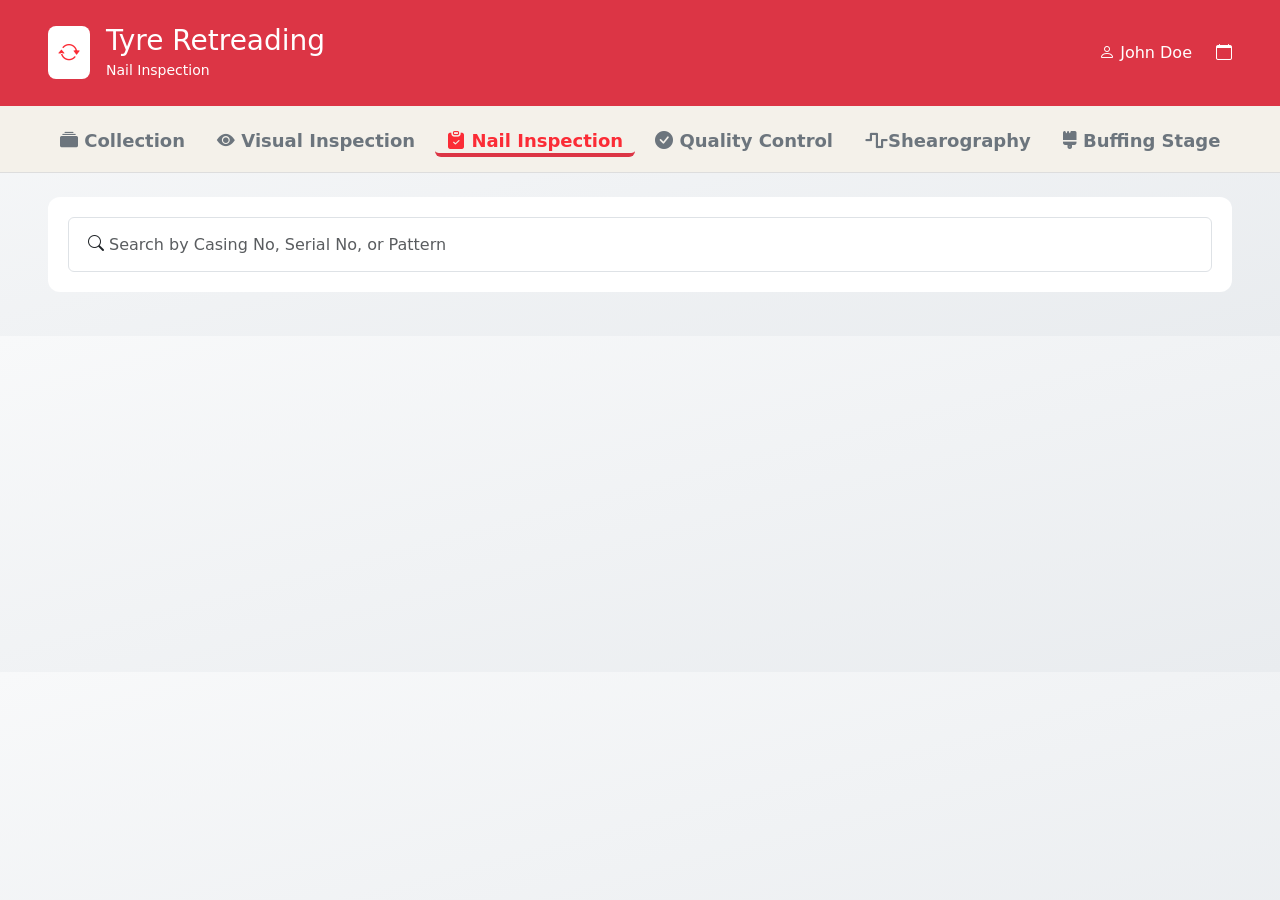
<file: nailInspection.html>
<!doctype html>
<html lang="en">
  <head>
    <meta charset="UTF-8" />
    <meta name="viewport" content="width=device-width, initial-scale=1.0" />
    <title>Tyre Inspection Dashboard</title>
    <!-- Bootstrap 5.3 -->
    <link
      href="https://cdn.jsdelivr.net/npm/bootstrap@5.3.2/dist/css/bootstrap.min.css"
      rel="stylesheet"
    />

    <!-- Bootstrap Icons -->
    <link
      href="https://cdn.jsdelivr.net/npm/bootstrap-icons/font/bootstrap-icons.css"
      rel="stylesheet"
    />
    <!--Font Awesome-->
    <link
      rel="stylesheet"
      href="https://cdnjs.cloudflare.com/ajax/libs/font-awesome/6.5.1/css/all.min.css"
      integrity="sha512-..."
      crossorigin="anonymous"
      referrerpolicy="no-referrer"
    />

    <!-- Custom CSS -->
    <link rel="stylesheet" href="style.css" />
  </head>
  <body>
    <!-- HEADER -->
    <div class="header">
      <div
        class="container-fluid px-5 py-4 d-flex justify-content-between align-items-center"
      >
        <div class="d-flex align-items-center gap-3">
          <div class="logo-box">
            <i class="bi bi-arrow-repeat"></i>
          </div>
          <div>
            <h3 class="mb-0">Tyre Retreading</h3>
            <small>Nail Inspection</small>
          </div>
        </div>

        <div class="d-flex gap-4">
          <div><i class="bi bi-person"></i> John Doe</div>
          <div><i class="bi bi-calendar"></i> <span id="today"></span></div>
        </div>
      </div>
    </div>

    <!-- TABS -->
    <div class="tabs">
      <div class="container-fluid px-5">
        <div class="tabs-scroll">
          <a
            class="btn tab-btn"
            href="collection.html"
            onclick="switchTab('collect')"
          >
            <i class="bi bi-collection-fill"></i> Collection
          </a>
          <a
            class="btn tab-btn"
            href="index.html"
            onclick="switchTab('visual')"
          >
            <i class="bi bi-eye-fill"></i> Visual Inspection
          </a>
          <a
            class="btn tab-btn active"
            href="nailInspection.html"
            onclick="switchTab('nail')"
          >
            <i class="bi bi-clipboard-check-fill"></i> Nail Inspection
          </a>
          <a
            class="btn tab-btn"
            href="qualityControl.html"
            onclick="switchTab('qc')"
          >
            <i class="bi bi-check-circle-fill"></i> Quality Control
          </a>
          <a
            class="btn tab-btn"
            href="shearography.html"
            onclick="switchTab('qc')"
          >
            <i class="fa-solid fa-wave-square"></i>Shearography
          </a>
          <a
            class="btn tab-btn"
            href="buffingStage.html"
            onclick="switchTab('qc')"
          >
            <i class="fa-solid fa-brush"></i> Buffing Stage
          </a>
          <a
            class="btn tab-btn"
            href="buffingStage.html"
            onclick="switchTab('qc')"
          >
            <i class="fa-solid fa-building"></i> Building Stage
          </a>
          <a class="btn tab-btn" href="skiving.html" onclick="switchTab('qc')">
            <i class="fa-solid fa-scissors"></i>
            Skiving Stage
          </a>
          <a class="btn tab-btn" href="repair.html" onclick="switchTab('qc')">
            <i class="bi bi-patch-check-fill"></i> Repairs Stage
          </a>
          <a class="btn tab-btn" href="" onclick="switchTab('qc')">
            <i class="bi bi-stack"></i> Enveloping Stage
          </a>
          <a class="btn tab-btn" href="" onclick="switchTab('qc')">
            <i class="bi bi-shield-shaded"></i> Curing Stage
          </a>
          <a class="btn tab-btn" href="dispatch.html" onclick="switchTab('qc')">
            <i class="bi bi-arrow-up-right-square-fill"></i> Dispatch Stage
          </a>
        </div>
      </div>
    </div>

    <!-- CONTENT -->
    <div class="container-fluid px-5 py-4">
      <!-- VISUAL TAB -->
      <div id="visualTab">
        <div class="search-box">
          <i class="bi bi-search"></i>
          <input
            type="text"
            class="form-control"
            id="searchInput"
            placeholder="Search by Casing No, Serial No, or Pattern"
          />
        </div>

        <div id="inspectionList"></div>
      </div>

      <!-- NAIL TAB -->
      <div id="nailTab" class="empty-tab d-none">
        <i class="bi bi-clipboard-check"></i>
        <p>No items pending nail inspection</p>
      </div>

      <!-- QC TAB -->
      <div id="qcTab" class="empty-tab d-none">
        <i class="bi bi-check-circle"></i>
        <p>No items pending quality control</p>
      </div>
    </div>
  </body>
</html>
</file>
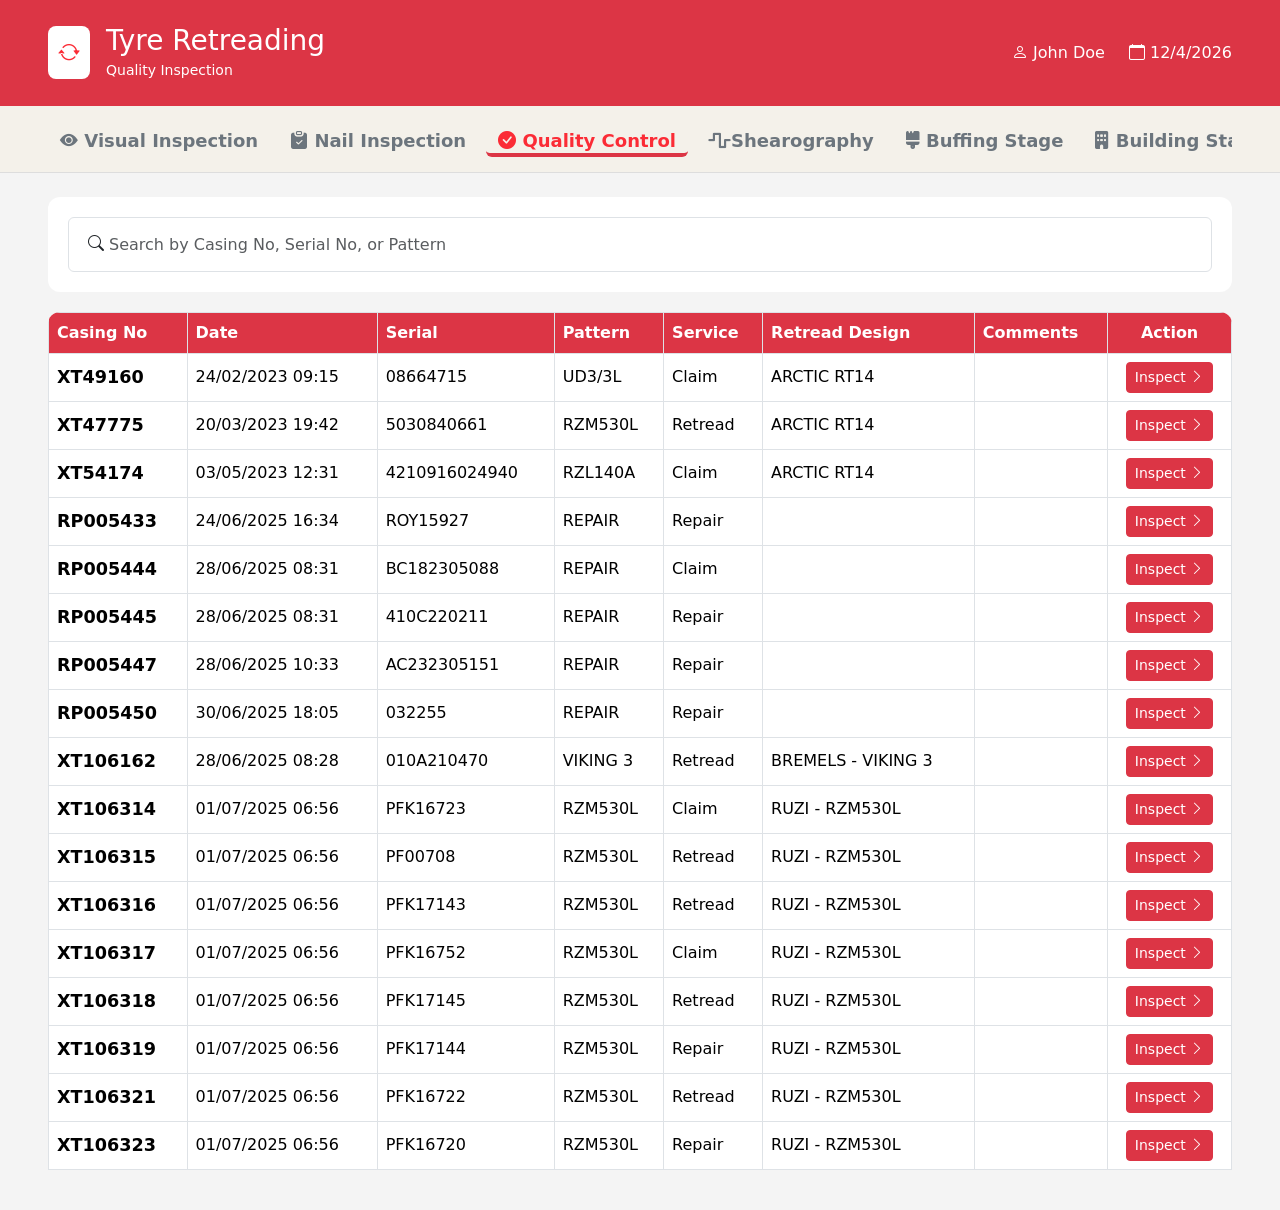
<file: qualityControl.html>
<!doctype html>
<html lang="en">
  <head>
    <meta charset="UTF-8" />
    <meta name="viewport" content="width=device-width, initial-scale=1.0" />
    <title>Tyre Inspection Dashboard</title>
    <!-- Bootstrap 5.3 -->
    <link
      href="https://cdn.jsdelivr.net/npm/bootstrap@5.3.2/dist/css/bootstrap.min.css"
      rel="stylesheet"
    />

    <!-- Bootstrap Icons -->
    <link
      href="https://cdn.jsdelivr.net/npm/bootstrap-icons/font/bootstrap-icons.css"
      rel="stylesheet"
    />
    <!--Font Awesome-->
    <link
      rel="stylesheet"
      href="https://cdnjs.cloudflare.com/ajax/libs/font-awesome/6.5.1/css/all.min.css"
      integrity="sha512-..."
      crossorigin="anonymous"
      referrerpolicy="no-referrer"
    />

    <!-- Custom CSS -->
    <link rel="stylesheet" href="style.css" />
    <link rel="stylesheet" href="qualityControl.css" />
  </head>
  <body>
    <!-- HEADER -->
    <div class="header">
      <div
        class="container-fluid px-5 py-4 d-flex justify-content-between align-items-center"
      >
        <div class="d-flex align-items-center gap-3">
          <div class="logo-box">
            <i class="bi bi-arrow-repeat"></i>
          </div>
          <div>
            <h3 class="mb-0">Tyre Retreading</h3>
            <small>Quality Inspection </small>
          </div>
        </div>

        <div class="d-flex gap-4">
          <div><i class="bi bi-person"></i> John Doe</div>
          <div><i class="bi bi-calendar"></i> <span id="today"></span></div>
        </div>
      </div>
    </div>

    <!-- TABS -->
    <div class="tabs">
      <div class="container-fluid px-5">
        <div class="tabs-scroll">
          <a
            class="btn tab-btn"
            href="index.html"
            onclick="switchTab('visual')"
          >
            <i class="bi bi-eye-fill"></i> Visual Inspection
          </a>
          <a
            class="btn tab-btn"
            href="nailInspection.html"
            onclick="switchTab('nail')"
          >
            <i class="bi bi-clipboard-check-fill"></i> Nail Inspection
          </a>
          <a
            class="btn tab-btn active"
            href="qualityControl.html"
            onclick="switchTab('qc')"
          >
            <i class="bi bi-check-circle-fill"></i> Quality Control
          </a>
          <a
            class="btn tab-btn"
            href="shearography.html"
            onclick="switchTab('qc')"
          >
            <i class="fa-solid fa-wave-square"></i>Shearography
          </a>
          <a
            class="btn tab-btn"
            href="buffingStage.html"
            onclick="switchTab('qc')"
          >
            <i class="fa-solid fa-brush"></i> Buffing Stage
          </a>
          <a
            class="btn tab-btn"
            href="buildingstage.html"
            onclick="switchTab('qc')"
          >
            <i class="fa-solid fa-building"></i> Building Stage
          </a>
          <a class="btn tab-btn" href="skiving.html" onclick="switchTab('qc')">
            <i class="fa-solid fa-scissors"></i>
            Skiving Stage
          </a>
          <a class="btn tab-btn" href="repair.html" onclick="switchTab('qc')">
            <i class="bi bi-patch-check-fill"></i> Repairs Stage
          </a>
          <a class="btn tab-btn" href="" onclick="switchTab('qc')">
            <i class="bi bi-stack"></i> Enveloping Stage
          </a>
          <a class="btn tab-btn" href="" onclick="switchTab('qc')">
            <i class="bi bi-shield-shaded"></i> Curing Stage
          </a>
          <a class="btn tab-btn" href="dispatch.html" onclick="switchTab('qc')">
            <i class="bi bi-arrow-up-right-square-fill"></i> Dispatch Stage
          </a>
        </div>
      </div>
    </div>

    <!-- CONTENT -->
    <div class="container-fluid px-5 py-4">
      <!-- VISUAL TAB -->
      <div id="visualTab">
        <div class="search-box">
          <i class="bi bi-search"></i>
          <input
            type="text"
            class="form-control"
            id="searchInput"
            placeholder="Search by Casing No, Serial No, or Pattern"
          />
        </div>

        <div id="inspectionList"></div>
      </div>

      <!-- NAIL TAB -->
      <div id="nailTab" class="empty-tab d-none">
        <i class="bi bi-clipboard-check"></i>
        <p>No items pending nail inspection</p>
      </div>

      <!-- QC TAB -->
      <div id="qcTab" class="empty-tab d-none">
        <i class="bi bi-check-circle"></i>
        <p>No items pending quality control</p>
      </div>
    </div>

    <!-- MODAL -->
    <div class="modal fade" id="approvalModal" tabindex="-1">
      <div class="modal-dialog modal-xl modal-dialog-centered">
        <div class="modal-content">
          <div class="modal-header bg-danger text-white">
            <h4 class="modal-title">QUALITY CONTROL - APPROVAL</h4>
          </div>

          <div class="modal-body">
            <div class="modal-info quali-info">
              <div>
                <small>Production No</small>
                <h5 id="modalCasing"></h5>
              </div>
              <div>
                <small>Serial No</small>
                <h5 id="modalSerial"></h5>
              </div>
              <div>
                <small>Staff</small>
                <h5>John Doe</h5>
              </div>
            </div>
            <div class="patch-container">
              <div class="patch-header">Patch Repair Details</div>

              <div class="patch-body">
                <div class="patch-row">
                  <label>Pattern</label>
                  <input
                    type="text"
                    class="form-control"
                    value="ARCTIC - RT14"
                    readonly
                  />
                </div>

                <div class="patch-row">
                  <label>Patch Count</label>
                  <input type="text" class="form-control" value="1" readonly />
                </div>

                <table class="patch-table">
                  <thead>
                    <tr>
                      <th class="arrow"></th>
                      <th>Location</th>
                      <th>Patch Type</th>
                      <th>Patch Size</th>
                    </tr>
                  </thead>
                  <tbody>
                    <tr>
                      <td class="arrow">→</td>
                      <td>Crown</td>
                      <td>GAITER</td>
                      <td>RAC35</td>
                    </tr>
                  </tbody>
                </table>
              </div>
            </div>

            <div class="floating-select mb-3" id="floatBox">
              <select class="form-select" id="sectionWidth">
                <option value="" selected disabled hidden></option>
                <option value="Damaged Casing">Damaged Casing</option>
                <option value="Incorrect Pattern">Incorrect Pattern</option>
                <option value="Quality Issues">Quality Issues</option>
              </select>
              <label for="sectionWidth" class="lable-con"
                >Rejection Reason</label
              >
            </div>

            <div class="row g-3">
              <div class="col">
                <button
                  class="btn w-100 btn-approve btn-lg-action d-flex align-items-center justify-content-center gap-3"
                >
                  <b>APPROVED</b>
                  <span class="icon-box">
                    <i class="bi bi-check-lg"></i>
                  </span>
                </button>
              </div>

              <div class="col">
                <button
                  class="btn w-100 btn-reject btn-lg-action d-flex align-items-center justify-content-center gap-3"
                >
                  <b>REJECTED</b>
                  <span class="icon-box">
                    <i class="bi bi-x-lg"></i>
                  </span>
                </button>
              </div>
            </div>

            <button
              class="btn w-100 mt-3 btn-cancel btn-sm-action d-flex align-items-center justify-content-center gap-2"
            >
              Cancel
              <span class="icon-box">
                <i class="bi bi-x-circle"></i>
              </span>
            </button>
          </div>
        </div>
      </div>
    </div>

    <!-- JS -->
    <script src="https://cdn.jsdelivr.net/npm/bootstrap@5.3.2/dist/js/bootstrap.bundle.min.js"></script>
    <script src="qualityControl.js"></script>
    <script>
      const select = document.getElementById("sectionWidth");
      const box = document.getElementById("floatBox");

      select.addEventListener("change", function () {
        if (this.value) {
          box.classList.add("has-value");
        } else {
          box.classList.remove("has-value");
        }
      });
    </script>
    <script>
      document.addEventListener("DOMContentLoaded", function () {
        const searchInput = document.getElementById("searchInput");

        searchInput.addEventListener("input", function () {
          const value = this.value.toLowerCase();
          const cards = document.querySelectorAll(".inspection-card");

          cards.forEach((card) => {
            const text = card.innerText.toLowerCase();

            if (text.includes(value)) {
              card.style.display = "";
            } else {
              card.style.display = "none";
            }
          });
        });
      });
    </script>
  </body>
</html>
</file>
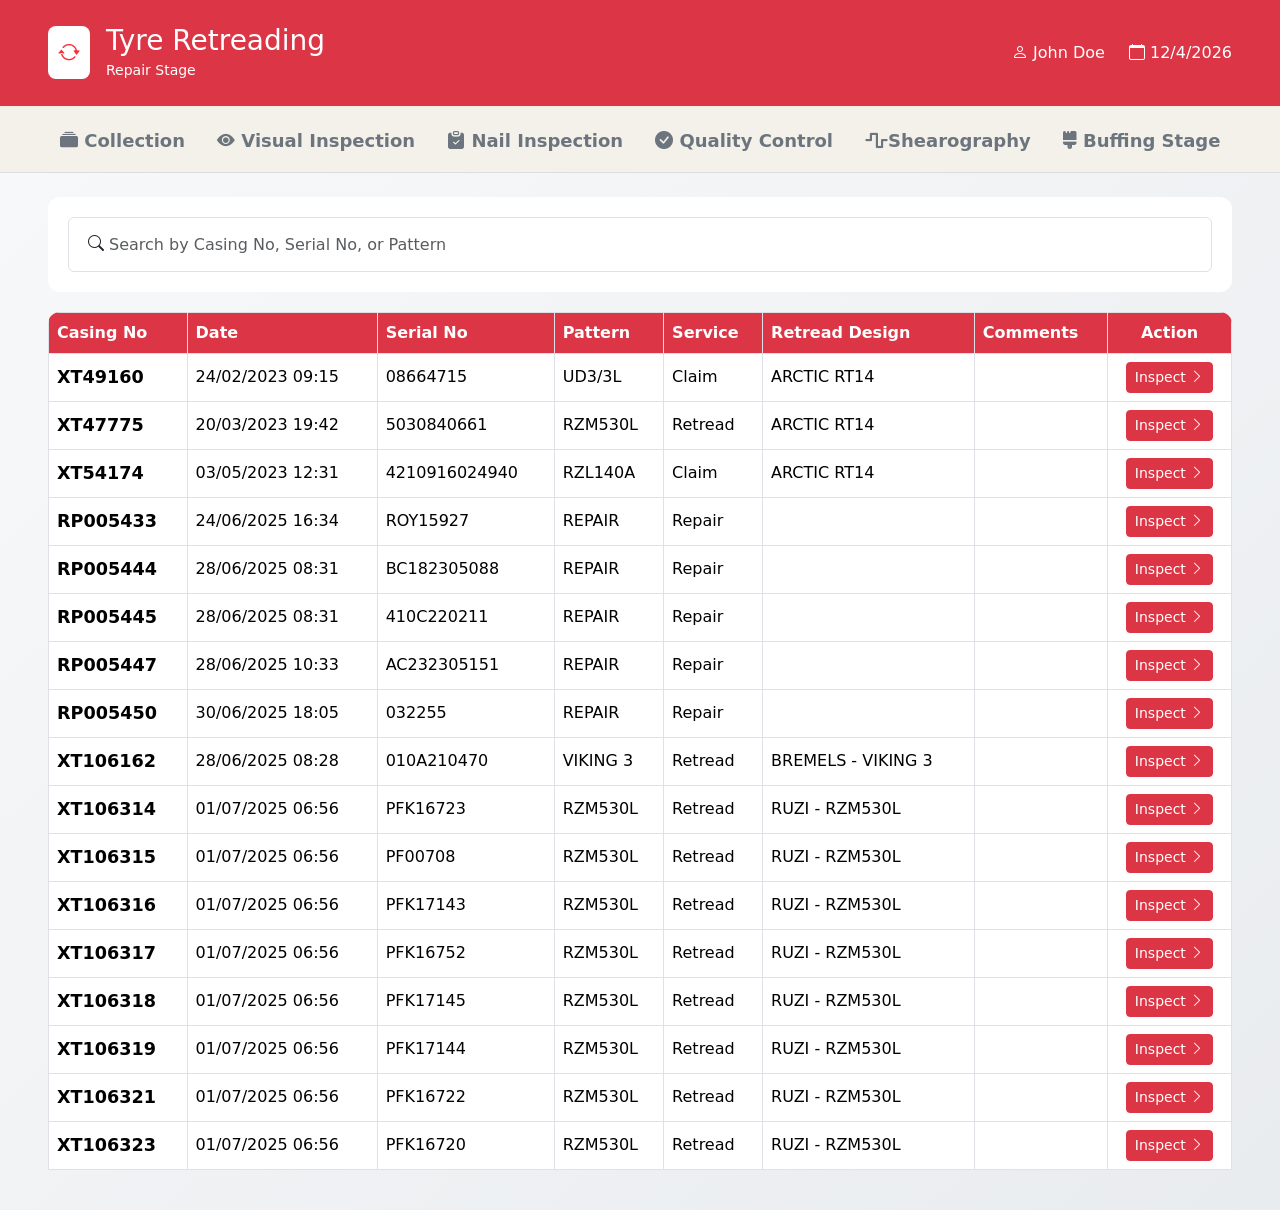
<file: repair.html>
<!doctype html>
<html lang="en">
  <head>
    <meta charset="UTF-8" />
    <meta name="viewport" content="width=device-width, initial-scale=1.0" />
    <title>Tyre Inspection Dashboard</title>
    <!-- Bootstrap 5.3 -->
    <link
      href="https://cdn.jsdelivr.net/npm/bootstrap@5.3.2/dist/css/bootstrap.min.css"
      rel="stylesheet"
    />

    <!-- Bootstrap Icons -->
    <link
      href="https://cdn.jsdelivr.net/npm/bootstrap-icons/font/bootstrap-icons.css"
      rel="stylesheet"
    />
    <!--Font Awesome-->
    <link
      rel="stylesheet"
      href="https://cdnjs.cloudflare.com/ajax/libs/font-awesome/6.5.1/css/all.min.css"
      integrity="sha512-..."
      crossorigin="anonymous"
      referrerpolicy="no-referrer"
    />

    <!-- Custom CSS -->
    <link rel="stylesheet" href="style.css" />
    <link rel="stylesheet" href="repair.css" />
  </head>
  <body>
    <!-- HEADER -->
    <div class="header">
      <div
        class="container-fluid px-5 py-4 d-flex justify-content-between align-items-center"
      >
        <div class="d-flex align-items-center gap-3">
          <div class="logo-box">
            <i class="bi bi-arrow-repeat"></i>
          </div>
          <div>
            <h3 class="mb-0">Tyre Retreading</h3>
            <small>Repair Stage</small>
          </div>
        </div>

        <div class="d-flex gap-4">
          <div><i class="bi bi-person"></i> John Doe</div>
          <div><i class="bi bi-calendar"></i> <span id="today"></span></div>
        </div>
      </div>
    </div>

    <!-- TABS -->
    <div class="tabs">
      <div class="container-fluid px-5">
        <div class="tabs-scroll">
          <a
            class="btn tab-btn"
            href="collection.html"
            onclick="switchTab('collect')"
          >
            <i class="bi bi-collection-fill"></i> Collection
          </a>
          <a
            class="btn tab-btn"
            href="index.html"
            onclick="switchTab('visual')"
          >
            <i class="bi bi-eye-fill"></i> Visual Inspection
          </a>
          <a
            class="btn tab-btn"
            href="nailInspection.html"
            onclick="switchTab('nail')"
          >
            <i class="bi bi-clipboard-check-fill"></i> Nail Inspection
          </a>
          <a
            class="btn tab-btn"
            href="qualityControl.html"
            onclick="switchTab('qc')"
          >
            <i class="bi bi-check-circle-fill"></i> Quality Control
          </a>
          <a
            class="btn tab-btn"
            href="shearography.html"
            onclick="switchTab('qc')"
          >
            <i class="fa-solid fa-wave-square"></i>Shearography
          </a>
          <a
            class="btn tab-btn"
            href="buffingStage.html"
            onclick="switchTab('qc')"
          >
            <i class="fa-solid fa-brush"></i> Buffing Stage
          </a>
          <a
            class="btn tab-btn"
            href="buildingstage.html"
            onclick="switchTab('qc')"
          >
            <i class="fa-solid fa-building"></i> Building Stage
          </a>
          <a class="btn tab-btn" href="skiving.html" onclick="switchTab('qc')">
            <i class="fa-solid fa-scissors"></i>
            Skiving Stage
          </a>
          <a
            class="btn tab-btn active"
            href="repair.html"
            onclick="switchTab('qc')"
          >
            <i class="bi bi-patch-check-fill"></i> Repairs Stage
          </a>
          <a class="btn tab-btn" href="" onclick="switchTab('qc')">
            <i class="bi bi-stack"></i> Enveloping Stage
          </a>
          <a class="btn tab-btn" href="" onclick="switchTab('qc')">
            <i class="bi bi-shield-shaded"></i> Curing Stage
          </a>
          <a class="btn tab-btn" href="dispatch.html" onclick="switchTab('qc')">
            <i class="bi bi-arrow-up-right-square-fill"></i> Dispatch Stage
          </a>
        </div>
      </div>
    </div>

    <!-- CONTENT -->
    <div class="container-fluid px-5 py-4">
      <!-- VISUAL TAB -->
      <div id="visualTab">
        <div class="search-box">
          <i class="bi bi-search"></i>
          <input
            type="text"
            class="form-control"
            id="searchInput"
            placeholder="Search by Casing No, Serial No, or Pattern"
          />
        </div>

        <div id="inspectionList"></div>
      </div>

      <!-- NAIL TAB -->
      <div id="nailTab" class="empty-tab d-none">
        <i class="bi bi-clipboard-check"></i>
        <p>No items pending nail inspection</p>
      </div>

      <!-- QC TAB -->
      <div id="qcTab" class="empty-tab d-none">
        <i class="bi bi-check-circle"></i>
        <p>No items pending quality control</p>
      </div>
    </div>

    <!-- MODAL -->
    <div class="modal fade" id="approvalModal" tabindex="-1">
      <div class="modal-dialog modal-xl modal-dialog-centered">
        <div class="modal-content">
          <div class="modal-header bg-danger text-white">
            <h4 class="modal-title">SKIVING - Approval</h4>
          </div>

          <div class="modal-body">
            <div class="modal-info">
              <div>
                <small>Production No</small>
                <h5 id="modalCasing"></h5>
              </div>
              <div>
                <small>Serial No</small>
                <h5 id="modalSerial"></h5>
              </div>
              <div>
                <small>Staff</small>
                <h5>John Doe</h5>
              </div>
            </div>
            <!--Repair Approval-->
            <div class="container-fluid p-4 repair-bg">
              <div class="repair-box mx-auto">
                <div class="row mt-2">
                  <!-- LEFT PANEL -->
                  <div class="col-md-3">
                    <div class="side-panel">
                      <!-- HEADER -->
                      <div class="repair-patch">
                        <div class="repair-header">
                          Repair Details - Patches
                        </div>
                      </div>
                      <div class="left-panel">
                        <div class="panel-section">
                          <div class="section-title">Inspection Stage</div>
                          <div class="counter-row">
                            <span>Patches Removed</span>
                            <input value="0" readonly />
                          </div>
                          <div class="counter-row">
                            <span>Punctures Found</span>
                            <input value="0" readonly />
                          </div>
                        </div>

                        <div class="panel-section">
                          <div class="section-title">Skiving Stage</div>
                          <div class="counter-row">
                            <span>Patches Removed</span>
                            <input value="0" readonly />
                          </div>
                          <div class="counter-row">
                            <span>Punctures Found</span>
                            <input value="0" readonly />
                          </div>
                        </div>

                        <div class="panel-section total-box">
                          <div class="total-count">
                            <div class="total-header">Total Count</div>
                          </div>
                          <!-- <div class="section-title">Total Count</div> -->
                          <div class="counter-row">
                            <span>Patches Removed</span>
                            <input value="0" readonly />
                          </div>
                          <div class="counter-row">
                            <span>Punctures Found</span>
                            <input value="0" readonly />
                          </div>
                          <div class="total-row">TOTAL <span>0</span></div>
                        </div>
                      </div>
                    </div>
                  </div>

                  <!-- RIGHT PANEL -->
                  <div class="col-md-9">
                    <!-- FORM -->
                    <div class="form-panel mb-3">
                      <div class="row g-2">
                        <div class="col-md-6">
                          <label>Location</label>
                          <select class="form-select">
                            <option>--- Location ---</option>
                          </select>
                        </div>
                        <div class="col-md-6">
                          <label>Damage Type</label>
                          <select class="form-select">
                            <option>--- Damage Type ---</option>
                          </select>
                        </div>
                        <div class="col-md-6">
                          <label>Patch Type</label>
                          <select class="form-select">
                            <option>--- Patch Type ---</option>
                          </select>
                        </div>
                        <div class="col-md-6">
                          <label>Patch Size</label>
                          <select class="form-select">
                            <option>--- Patch Size ---</option>
                          </select>
                        </div>
                      </div>

                      <button class="btn add-btn mt-3">
                        <i class="bi bi-plus-circle"></i> Add Patch Details
                      </button>
                    </div>

                    <!-- TABLE -->
                    <div class="table-panel">
                      <table
                        class="table table-bordered text-center align-middle"
                      >
                        <thead>
                          <tr>
                            <th>Patch #</th>
                            <th>Location</th>
                            <th>Patch Type</th>
                            <th>Patch Size</th>
                            <th>Damage Type</th>
                            <th>Remove</th>
                          </tr>
                        </thead>
                        <tbody>
                          <tr>
                            <td colspan="6" class="empty-row"></td>
                          </tr>
                        </tbody>
                      </table>
                    </div>

                    <!-- REJECTION -->
                    <div
                      class="floating-select mb-3 reject-reason"
                      id="floatBox"
                    >
                      <select class="form-select" id="sectionWidth">
                        <option value="" selected disabled hidden></option>
                        <option value="Damaged Casing">Damaged Casing</option>
                        <option value="Incorrect Pattern">
                          Incorrect Pattern
                        </option>
                        <option value="Quality Issues">Quality Issues</option>
                      </select>
                      <label for="sectionWidth" class="lable-con"
                        >Rejection Reason</label
                      >
                    </div>
                  </div>
                </div>
              </div>
            </div>

            <div class="row g-3">
              <div class="col">
                <button
                  class="btn w-100 btn-approve btn-lg-action d-flex align-items-center justify-content-center gap-3"
                >
                  <b>APPROVED</b>
                  <span class="icon-box">
                    <i class="bi bi-check-lg"></i>
                  </span>
                </button>
              </div>

              <div class="col">
                <button
                  class="btn w-100 btn-reject btn-lg-action d-flex align-items-center justify-content-center gap-3"
                >
                  <b>REJECTED</b>
                  <span class="icon-box">
                    <i class="bi bi-x-lg"></i>
                  </span>
                </button>
              </div>
            </div>

            <button
              class="btn w-100 mt-3 btn-cancel btn-sm-action d-flex align-items-center justify-content-center gap-2"
            >
              Cancel
              <span class="icon-box">
                <i class="bi bi-x-circle"></i>
              </span>
            </button>
          </div>
        </div>
      </div>
    </div>

    <!-- JS -->
    <script src="https://cdn.jsdelivr.net/npm/bootstrap@5.3.2/dist/js/bootstrap.bundle.min.js"></script>
    <script src="repair.js"></script>
    <script>
      const select = document.getElementById("sectionWidth");
      const box = document.getElementById("floatBox");

      select.addEventListener("change", function () {
        if (this.value) {
          box.classList.add("has-value");
        } else {
          box.classList.remove("has-value");
        }
      });
    </script>
    <script>
      document.addEventListener("DOMContentLoaded", function () {
        const searchInput = document.getElementById("searchInput");

        searchInput.addEventListener("input", function () {
          const value = this.value.toLowerCase();
          const cards = document.querySelectorAll(".inspection-card");

          cards.forEach((card) => {
            const text = card.innerText.toLowerCase();

            if (text.includes(value)) {
              card.style.display = "";
            } else {
              card.style.display = "none";
            }
          });
        });
      });
    </script>
  </body>
</html>
</file>
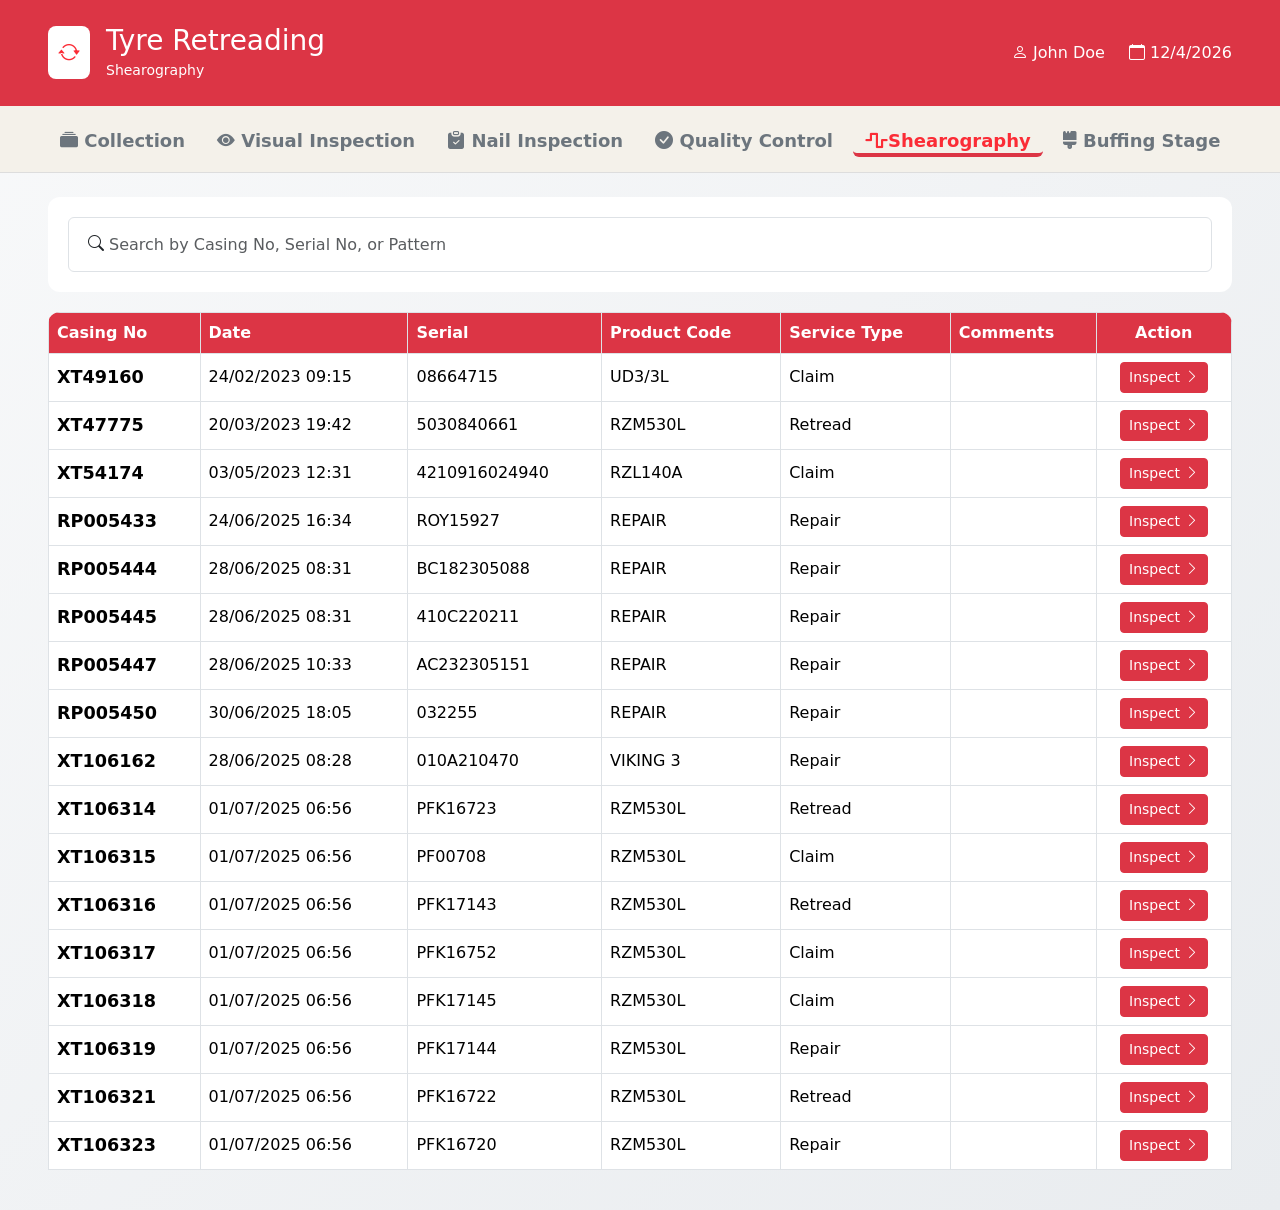
<file: shearography.html>
<!doctype html>
<html lang="en">
  <head>
    <meta charset="UTF-8" />
    <meta name="viewport" content="width=device-width, initial-scale=1.0" />
    <title>Tyre Inspection Dashboard</title>
    <!-- Bootstrap 5.3 -->
    <link
      href="https://cdn.jsdelivr.net/npm/bootstrap@5.3.2/dist/css/bootstrap.min.css"
      rel="stylesheet"
    />

    <!-- Bootstrap Icons -->
    <link
      href="https://cdn.jsdelivr.net/npm/bootstrap-icons/font/bootstrap-icons.css"
      rel="stylesheet"
    />
    <!--Font Awesome-->
    <link
      rel="stylesheet"
      href="https://cdnjs.cloudflare.com/ajax/libs/font-awesome/6.5.1/css/all.min.css"
      integrity="sha512-..."
      crossorigin="anonymous"
      referrerpolicy="no-referrer"
    />

    <!-- Custom CSS -->
    <link rel="stylesheet" href="style.css" />
  </head>
  <body>
    <!-- HEADER -->
    <div class="header">
      <div
        class="container-fluid px-5 py-4 d-flex justify-content-between align-items-center"
      >
        <div class="d-flex align-items-center gap-3">
          <div class="logo-box">
            <i class="bi bi-arrow-repeat"></i>
          </div>
          <div>
            <h3 class="mb-0">Tyre Retreading</h3>
            <small>Shearography</small>
          </div>
        </div>

        <div class="d-flex gap-4">
          <div><i class="bi bi-person"></i> John Doe</div>
          <div><i class="bi bi-calendar"></i> <span id="today"></span></div>
        </div>
      </div>
    </div>

    <!-- TABS -->
    <div class="tabs">
      <div class="container-fluid px-5">
        <div class="tabs-scroll">
          <a
            class="btn tab-btn"
            href="collection.html"
            onclick="switchTab('collect')"
          >
            <i class="bi bi-collection-fill"></i> Collection
          </a>
          <a
            class="btn tab-btn"
            href="index.html"
            onclick="switchTab('visual')"
          >
            <i class="bi bi-eye-fill"></i> Visual Inspection
          </a>
          <a
            class="btn tab-btn"
            href="nailInspection.html"
            onclick="switchTab('nail')"
          >
            <i class="bi bi-clipboard-check-fill"></i> Nail Inspection
          </a>
          <a
            class="btn tab-btn"
            href="qualityControl.html"
            onclick="switchTab('qc')"
          >
            <i class="bi bi-check-circle-fill"></i> Quality Control
          </a>
          <a
            class="btn tab-btn active"
            href="shearography.html"
            onclick="switchTab('qc')"
          >
            <i class="fa-solid fa-wave-square"></i>Shearography
          </a>
          <a
            class="btn tab-btn"
            href="buffingStage.html"
            onclick="switchTab('qc')"
          >
            <i class="fa-solid fa-brush"></i> Buffing Stage
          </a>
          <a
            class="btn tab-btn"
            href="buildingstage.html"
            onclick="switchTab('qc')"
          >
            <i class="fa-solid fa-building"></i> Building Stage
          </a>
          <a class="btn tab-btn" href="skiving.html" onclick="switchTab('qc')">
            <i class="fa-solid fa-scissors"></i>
            Skiving Stage
          </a>
          <a class="btn tab-btn" href="repair.html" onclick="switchTab('qc')">
            <i class="bi bi-patch-check-fill"></i> Repairs Stage
          </a>
          <a class="btn tab-btn" href="" onclick="switchTab('qc')">
            <i class="bi bi-stack"></i> Enveloping Stage
          </a>
          <a class="btn tab-btn" href="" onclick="switchTab('qc')">
            <i class="bi bi-shield-shaded"></i> Curing Stage
          </a>
          <a class="btn tab-btn" href="dispatch.html" onclick="switchTab('qc')">
            <i class="bi bi-arrow-up-right-square-fill"></i> Dispatch Stage
          </a>
        </div>
      </div>
    </div>

    <!-- CONTENT -->
    <div class="container-fluid px-5 py-4">
      <!-- VISUAL TAB -->
      <div id="visualTab">
        <div class="search-box">
          <i class="bi bi-search"></i>
          <input
            type="text"
            class="form-control"
            id="searchInput"
            placeholder="Search by Casing No, Serial No, or Pattern"
          />
        </div>

        <div id="inspectionList"></div>
      </div>

      <!-- NAIL TAB -->
      <div id="nailTab" class="empty-tab d-none">
        <i class="bi bi-clipboard-check"></i>
        <p>No items pending nail inspection</p>
      </div>

      <!-- QC TAB -->
      <div id="qcTab" class="empty-tab d-none">
        <i class="bi bi-check-circle"></i>
        <p>No items pending quality control</p>
      </div>
    </div>

    <!-- MODAL -->
    <div class="modal fade" id="approvalModal" tabindex="-1">
      <div class="modal-dialog modal-xl modal-dialog-centered">
        <div class="modal-content">
          <div class="modal-header bg-danger text-white">
            <h4 class="modal-title">Shearography - Approval</h4>
          </div>

          <div class="modal-body">
            <div class="modal-info">
              <div>
                <small>Production No</small>
                <h5 id="modalCasing"></h5>
              </div>
              <div>
                <small>Serial No</small>
                <h5 id="modalSerial"></h5>
              </div>
              <div>
                <small>Staff</small>
                <h5>John Doe</h5>
              </div>
            </div>

            <div class="floating-select mb-3" id="floatBox">
              <select class="form-select" id="sectionWidth">
                <option value="" selected disabled hidden></option>
                <option value="Damaged Casing">Damaged Casing</option>
                <option value="Incorrect Pattern">Incorrect Pattern</option>
                <option value="Quality Issues">Quality Issues</option>
              </select>
              <label for="sectionWidth" class="lable-con"
                >Rejection Reason</label
              >
            </div>

            <div class="row g-3">
              <div class="col">
                <button
                  class="btn w-100 btn-approve btn-lg-action d-flex align-items-center justify-content-center gap-3"
                >
                  <b>APPROVED</b>
                  <span class="icon-box">
                    <i class="bi bi-check-lg"></i>
                  </span>
                </button>
              </div>

              <div class="col">
                <button
                  class="btn w-100 btn-reject btn-lg-action d-flex align-items-center justify-content-center gap-3"
                >
                  <b>REJECTED</b>
                  <span class="icon-box">
                    <i class="bi bi-x-lg"></i>
                  </span>
                </button>
              </div>
            </div>

            <button
              class="btn w-100 mt-3 btn-cancel btn-sm-action d-flex align-items-center justify-content-center gap-2"
            >
              Cancel
              <span class="icon-box">
                <i class="bi bi-x-circle"></i>
              </span>
            </button>
          </div>
        </div>
      </div>
    </div>

    <!-- JS -->
    <script src="https://cdn.jsdelivr.net/npm/bootstrap@5.3.2/dist/js/bootstrap.bundle.min.js"></script>
    <script src="shearography.js"></script>
    <script>
      const select = document.getElementById("sectionWidth");
      const box = document.getElementById("floatBox");

      select.addEventListener("change", function () {
        if (this.value) {
          box.classList.add("has-value");
        } else {
          box.classList.remove("has-value");
        }
      });
    </script>
    <script>
      document.addEventListener("DOMContentLoaded", function () {
        const searchInput = document.getElementById("searchInput");

        searchInput.addEventListener("input", function () {
          const value = this.value.toLowerCase();
          const cards = document.querySelectorAll(".inspection-card");

          cards.forEach((card) => {
            const text = card.innerText.toLowerCase();

            if (text.includes(value)) {
              card.style.display = "";
            } else {
              card.style.display = "none";
            }
          });
        });
      });
    </script>
  </body>
</html>
</file>
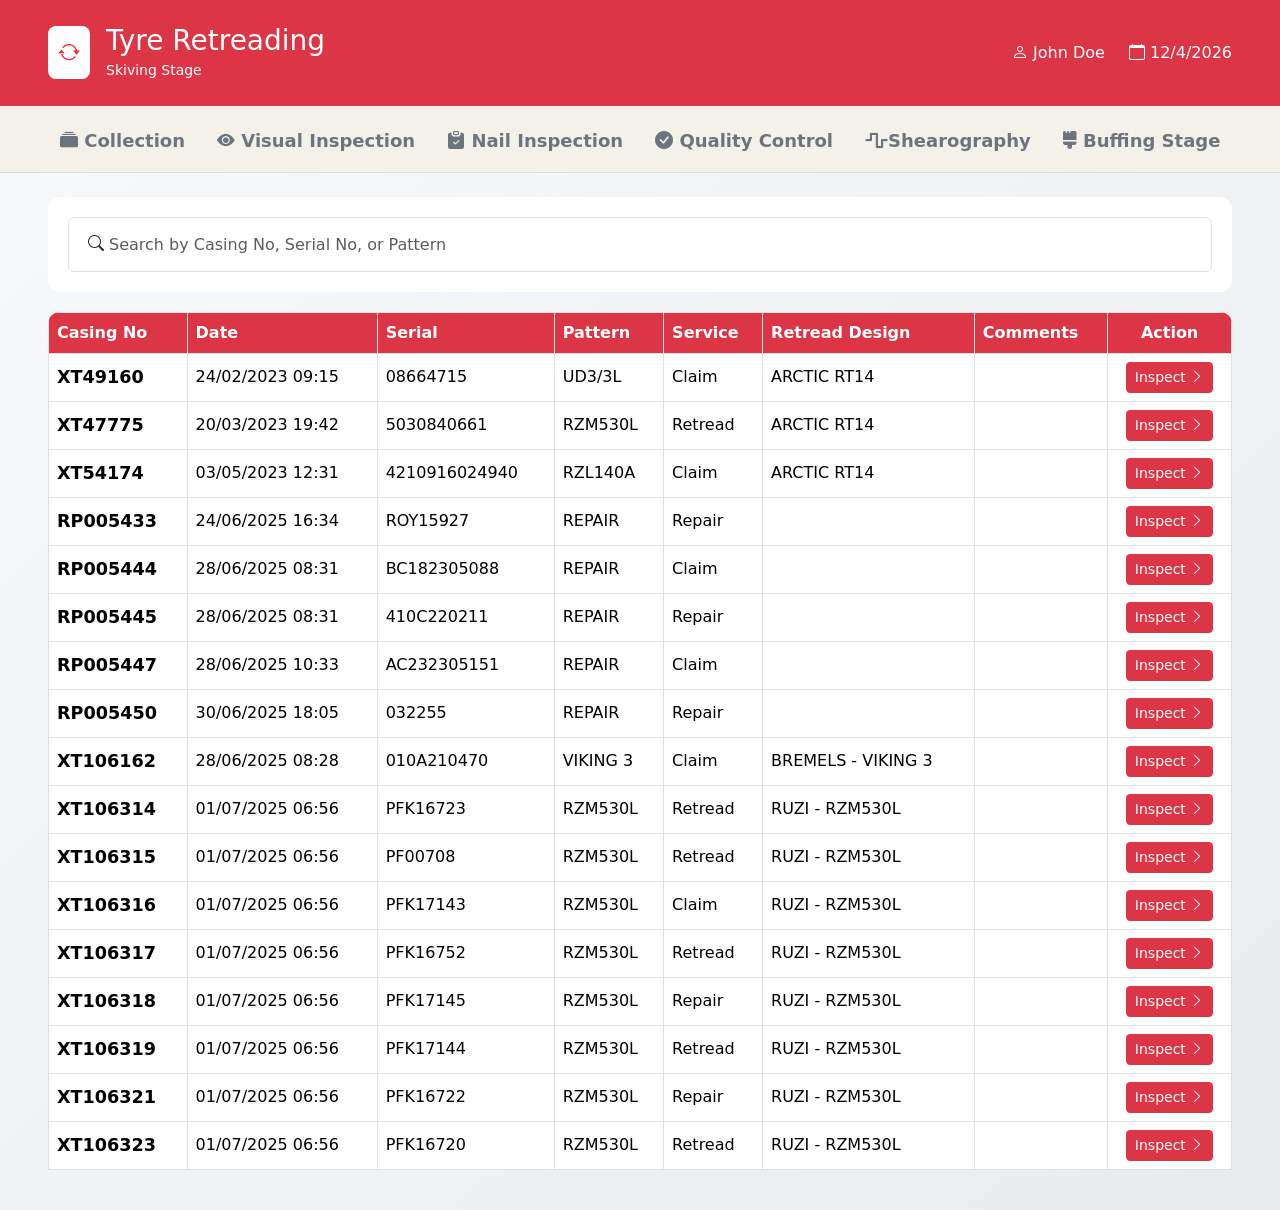
<file: skiving.html>
<!doctype html>
<html lang="en">
  <head>
    <meta charset="UTF-8" />
    <meta name="viewport" content="width=device-width, initial-scale=1.0" />
    <title>Tyre Inspection Dashboard</title>
    <!-- Bootstrap 5.3 -->
    <link
      href="https://cdn.jsdelivr.net/npm/bootstrap@5.3.2/dist/css/bootstrap.min.css"
      rel="stylesheet"
    />

    <!-- Bootstrap Icons -->
    <link
      href="https://cdn.jsdelivr.net/npm/bootstrap-icons/font/bootstrap-icons.css"
      rel="stylesheet"
    />
    <!--Font Awesome-->
    <link
      rel="stylesheet"
      href="https://cdnjs.cloudflare.com/ajax/libs/font-awesome/6.5.1/css/all.min.css"
      integrity="sha512-..."
      crossorigin="anonymous"
      referrerpolicy="no-referrer"
    />

    <!-- Custom CSS -->
    <link rel="stylesheet" href="style.css" />
    <link rel="stylesheet" href="skiving.css" />
  </head>
  <body>
    <!-- HEADER -->
    <div class="header">
      <div
        class="container-fluid px-5 py-4 d-flex justify-content-between align-items-center"
      >
        <div class="d-flex align-items-center gap-3">
          <div class="logo-box">
            <i class="bi bi-arrow-repeat"></i>
          </div>
          <div>
            <h3 class="mb-0">Tyre Retreading</h3>
            <small>Skiving Stage</small>
          </div>
        </div>

        <div class="d-flex gap-4">
          <div><i class="bi bi-person"></i> John Doe</div>
          <div><i class="bi bi-calendar"></i> <span id="today"></span></div>
        </div>
      </div>
    </div>

    <!-- TABS -->
    <div class="tabs">
      <div class="container-fluid px-5">
        <div class="tabs-scroll">
          <a
            class="btn tab-btn"
            href="collection.html"
            onclick="switchTab('collect')"
          >
            <i class="bi bi-collection-fill"></i> Collection
          </a>
          <a
            class="btn tab-btn"
            href="index.html"
            onclick="switchTab('visual')"
          >
            <i class="bi bi-eye-fill"></i> Visual Inspection
          </a>
          <a
            class="btn tab-btn"
            href="nailInspection.html"
            onclick="switchTab('nail')"
          >
            <i class="bi bi-clipboard-check-fill"></i> Nail Inspection
          </a>
          <a
            class="btn tab-btn"
            href="qualityControl.html"
            onclick="switchTab('qc')"
          >
            <i class="bi bi-check-circle-fill"></i> Quality Control
          </a>
          <a
            class="btn tab-btn"
            href="shearography.html"
            onclick="switchTab('qc')"
          >
            <i class="fa-solid fa-wave-square"></i>Shearography
          </a>
          <a
            class="btn tab-btn"
            href="buffingStage.html"
            onclick="switchTab('qc')"
          >
            <i class="fa-solid fa-brush"></i> Buffing Stage
          </a>
          <a
            class="btn tab-btn"
            href="buildingstage.html"
            onclick="switchTab('qc')"
          >
            <i class="fa-solid fa-building"></i> Building Stage
          </a>
          <a
            class="btn tab-btn active"
            href="skiving.html"
            onclick="switchTab('qc')"
          >
            <i class="fa-solid fa-scissors"></i>
            Skiving Stage
          </a>
          <a class="btn tab-btn" href="repair.html" onclick="switchTab('qc')">
            <i class="bi bi-patch-check-fill"></i> Repairs Stage
          </a>
          <a class="btn tab-btn" href="" onclick="switchTab('qc')">
            <i class="bi bi-stack"></i> Enveloping Stage
          </a>
          <a class="btn tab-btn" href="" onclick="switchTab('qc')">
            <i class="bi bi-shield-shaded"></i> Curing Stage
          </a>
          <a class="btn tab-btn" href="dispatch.html" onclick="switchTab('qc')">
            <i class="bi bi-arrow-up-right-square-fill"></i> Dispatch Stage
          </a>
        </div>
      </div>
    </div>

    <!-- CONTENT -->
    <div class="container-fluid px-5 py-4">
      <!-- VISUAL TAB -->
      <div id="visualTab">
        <div class="search-box">
          <i class="bi bi-search"></i>
          <input
            type="text"
            class="form-control"
            id="searchInput"
            placeholder="Search by Casing No, Serial No, or Pattern"
          />
        </div>

        <div id="inspectionList"></div>
      </div>

      <!-- NAIL TAB -->
      <div id="nailTab" class="empty-tab d-none">
        <i class="bi bi-clipboard-check"></i>
        <p>No items pending nail inspection</p>
      </div>

      <!-- QC TAB -->
      <div id="qcTab" class="empty-tab d-none">
        <i class="bi bi-check-circle"></i>
        <p>No items pending quality control</p>
      </div>
    </div>

    <!-- MODAL -->
    <div class="modal fade" id="approvalModal" tabindex="-1">
      <div class="modal-dialog modal-xl modal-dialog-centered">
        <div class="modal-content">
          <div class="modal-header bg-danger text-white">
            <h4 class="modal-title">SKIVING - Approval</h4>
          </div>

          <div class="modal-body">
            <div class="modal-info">
              <div>
                <small>Production No</small>
                <h5 id="modalCasing"></h5>
              </div>
              <div>
                <small>Serial No</small>
                <h5 id="modalSerial"></h5>
              </div>
              <div>
                <small>Staff</small>
                <h5>John Doe</h5>
              </div>
            </div>

            <!-- <div class="floating-select mb-3" id="floatBox">
              <select class="form-select" id="sectionWidth">
                <option value="" selected disabled hidden></option>
                <option value="Damaged Casing">Damaged Casing</option>
                <option value="Incorrect Pattern">Incorrect Pattern</option>
                <option value="Quality Issues">Quality Issues</option>
              </select>
              <label for="sectionWidth" class="lable-con"
                >Rejection Reason</label
              >
            </div> -->
            <div class="container my-5">
              <div class="inspection-box mx-auto">
                <!-- HEADER -->
                <div class="inspection-header text-center">
                  Inspection Stage - Patches
                </div>

                <!-- COUNTERS -->
                <div class="row text-center mt-3">
                  <div class="col">
                    <label class="fw-semibold">Patches Removed</label>
                    <input
                      type="text"
                      class="form-control text-center counter"
                      value="0"
                      readonly
                    />
                  </div>
                  <div class="col">
                    <label class="fw-semibold">Punctures Found</label>
                    <input
                      type="text"
                      class="form-control text-center counter"
                      value="0"
                      readonly
                    />
                  </div>
                </div>

                <!-- FORM -->
                <div class="mt-4">
                  <div class="row mb-3">
                    <div class="col-5 text-end fw-semibold">
                      Skiving Station
                    </div>
                    <div class="col-7">
                      <select class="form-select">
                        <option selected>--- Select Station ---</option>
                        <option>Station 1</option>
                        <option>Station 2</option>
                      </select>
                    </div>
                  </div>

                  <div class="row mb-3">
                    <div class="col-5 text-end fw-semibold">
                      Patches Removed
                    </div>
                    <div class="col-7">
                      <select class="form-select">
                        <option selected>--- Select Value ---</option>
                        <option>1</option>
                        <option>2</option>
                        <option>3</option>
                      </select>
                    </div>
                  </div>

                  <div class="row mb-3">
                    <div class="col-5 text-end fw-semibold">
                      Punctures Found
                    </div>
                    <div class="col-7">
                      <select class="form-select">
                        <option selected>--- Select Value ---</option>
                        <option>1</option>
                        <option>2</option>
                        <option>3</option>
                      </select>
                    </div>
                  </div>

                  <div class="row mb-4">
                    <div class="col-5 text-end fw-semibold">Remarks</div>
                    <div class="col-7">
                      <textarea class="form-control" rows="3"></textarea>
                    </div>
                  </div>

                  <!-- SAVE BUTTON -->
                  <button class="btn save-btn w-100 py-3">
                    <i class="bi bi-check-circle-fill me-2"></i> SAVE DATA
                  </button>
                </div>
              </div>
            </div>

            <!-- <div class="row g-3">
              <div class="col">
                <button
                  class="btn btn-success w-100 py-3 btn-approve"
                  data-bs-dismiss="modal"
                >
                  <b> APPROVED</b>
                </button>
              </div>
              <div class="col">
                <button
                  class="btn btn-danger w-100 py-3 btn-reject"
                  data-bs-dismiss="modal"
                >
                  <b>REJECTED</b>
                </button>
              </div>
            </div> -->

            <button
              class="btn w-100 mt-3 btn-cancel btn-sm-action d-flex align-items-center justify-content-center gap-2"
            >
              Cancel
              <span class="icon-box">
                <i class="bi bi-x-circle"></i>
              </span>
            </button>
          </div>
        </div>
      </div>
    </div>

    <!-- JS -->
    <script src="https://cdn.jsdelivr.net/npm/bootstrap@5.3.2/dist/js/bootstrap.bundle.min.js"></script>
    <script src="skiving.js"></script>
    <script>
      const select = document.getElementById("sectionWidth");
      const box = document.getElementById("floatBox");

      select.addEventListener("change", function () {
        if (this.value) {
          box.classList.add("has-value");
        } else {
          box.classList.remove("has-value");
        }
      });
    </script>
    <script>
      document.addEventListener("DOMContentLoaded", function () {
        const searchInput = document.getElementById("searchInput");

        searchInput.addEventListener("input", function () {
          const value = this.value.toLowerCase();
          const cards = document.querySelectorAll(".inspection-card");

          cards.forEach((card) => {
            const text = card.innerText.toLowerCase();

            if (text.includes(value)) {
              card.style.display = "";
            } else {
              card.style.display = "none";
            }
          });
        });
      });
    </script>
    <!-- Skiving approval container -->
    <script>
      const patchSelect = document.querySelectorAll("select")[1];
      const punctureSelect = document.querySelectorAll("select")[2];
      const counters = document.querySelectorAll(".counter");

      patchSelect.addEventListener("change", () => {
        counters[0].value = patchSelect.value || 0;
      });

      punctureSelect.addEventListener("change", () => {
        counters[1].value = punctureSelect.value || 0;
      });
    </script>
  </body>
</html>
</file>
<file: style.css>
body {
  background: linear-gradient(to bottom right, #f8f9fa, #e9ecef);
  /* color: #f2f2f2; 
  #fb2c36 #ef23369e*/
}

.header {
  background: #dc3545;
  color: white;
}

.logo-box {
  background: white;
  color: #fb2c36;
  padding: 10px;
  border-radius: 8px;
  font-size: 22px;
}

.tabs {
  background: white;
  border-bottom: 1px solid #ddd;
}


.tab-btn {
  border: none;
  background: none;
  padding: 20px 30px;
  font-size: 18px;
  font-weight: 600;
  color: #6c757d;
  border-bottom: 4px solid transparent;
}

.tab-btn.active {
  color: #fb2c36;
  border-bottom-color: #dc3545;
}

.search-box {
  background: white;
  padding: 20px;
  border-radius: 12px;
  box-shadow: none;
  position: relative;
  margin-bottom: 20px;
  outline: none;
}

.search-box i {
  position: absolute;
  top: 50%;
  left: 40px;
  transform: translateY(-50%);
}

.search-box input {
  padding-left: 40px;
  height: 55px;
}

.inspection-card {
  background: white;
  border-left: 5px solid #fb2c36;
  padding: 20px;
  border-radius: 12px;
  margin-bottom: 20px;
}

.empty-tab {
  background: white;
  text-align: center;
  padding: 80px;
  border-radius: 12px;
}

.empty-tab i {
  font-size: 70px;
  color: #ccc;
}

.modal-info {
  display: grid;
  grid-template-columns: repeat(3, 1fr);
  background: #f8f9fa;
  padding: 20px;
  border-radius: 10px;
}

/* .btn-cancel{
    background-color: #f2f2f2;
    color: black;
} */
/* .form-select:focus,
.form-select:focus{
    border-color: none ;
    outline: none !important;
    box-shadow: none !important;
} */
.form-control:focus{
    border-color: #ced4da;
    outline: none;
    box-shadow: none;
}
.bg-warning{
padding: 10px;
}
.bg-primary{
    padding: 10px;
}

.floating-select {
  position: relative;
}

.floating-select select {
  height: 52px;
  padding-top: 22px;
}

.lable-con {
  position: absolute;
  left: 12px;
  top: 50%;
  transform: translateY(-50%);
  font-size: 14px;
  font-weight: 400;
  color: #777;
  pointer-events: none;
  transition: 0.2s ease;
}

/* Move label up but stay inside */
.floating-select select:focus + .lable-con,
.floating-select.has-value .lable-con {
  top: 8px;
  font-weight: 300;
  font-size: 12px;
  color: #464545;
}
.floating-select{
    position: relative;
    border: 1px solid #5a5a5a;
    border-radius: 8px;
    outline: none !important;
    box-shadow: none !important;
}
.floating-select select{
    outline: none;
    box-shadow: none;   
    border-color: none;
}
.form-select:focus {
  border-color: #ced4da;  
  box-shadow: none;       
  outline: none;
}
/* aprove reject button*/
/* .py-3{
    padding-top: 3rem !important;
    padding-bottom: 3rem !important;
}
b, strong {
    font-weight: bolder;
    font-size: large;
    color: black;
}
.btn-reject{
    background-color: #e7293aa3 ;
    --bs-btn-hover-bg: #e13949d6;
}

.btn-approve{
    background-color: #3ed18dc4;
    --bs-btn-hover-bg: #26a369d9;
} */


/* COMMON BUTTON EFFECT (same as Upgrade button) */
.btn-approve,
.btn-reject,
.btn-cancel {
  border-radius: 14px;
  font-weight: 700;
  transition: all 0.3s ease;
  box-shadow: 0 6px 15px rgba(0, 0, 0, 0.15);
}

/* HOVER LIFT EFFECT */
.btn-approve:hover,
.btn-reject:hover,
.btn-cancel:hover {
  transform: translateY(-2px);
  box-shadow: 0 10px 25px rgba(0, 0, 0, 0.25);
}

/* ACTIVE CLICK */
.btn-approve:active,
.btn-reject:active,
.btn-cancel:active {
  transform: translateY(0);
  box-shadow: 0 4px 10px rgba(0, 0, 0, 0.2);
}

/* APPROVE BUTTON */
.btn-approve {
  background: linear-gradient(135deg, #26a369,#28a745);
  color: #fff;
}

.btn-approve:hover {
  background: linear-gradient(135deg, #259c65, #28a745);
  color: #fff;
}

/* REJECT BUTTON */
.btn-reject {
  background: linear-gradient(135deg, #dc3545, #f54b5c);
  color: #fff;
}

.btn-reject:hover {
  background: linear-gradient(135deg, #dc3545, #f54b5c);
  color: #fff;
}

/* CANCEL BUTTON */
.btn-cancel {
  background: linear-gradient(135deg, #f7f7f7, #e2e2e2);
  color: #000;
}

.btn-cancel:hover {
  background: linear-gradient(135deg, #ffffff, #d6d6d6);
}

/* TEXT */
b, strong {
  font-size: 1.1rem;
}

/* KEEP YOUR BIG HEIGHT */
.py-3 {
  padding-top: 1.2rem !important;
  padding-bottom: 1.2rem !important;
}

/* ICON BOX (same as Upgrade) */
.icon-box {
  background: rgba(255, 255, 255, 0.35);
  padding: 8px 12px;
  border-radius: 10px;
  display: flex;
  align-items: center;
  justify-content: center;
}

/* COMMON BUTTON EFFECT */
.btn-approve,
.btn-reject,
.btn-cancel {
  border-radius: 14px;
  font-weight: 700;
  transition: all 0.3s ease;
  box-shadow: 0 6px 15px rgba(0, 0, 0, 0.18);
}

/* HOVER */
.btn-approve:hover,
.btn-reject:hover,
.btn-cancel:hover {
  transform: translateY(-2px);
  box-shadow: 0 10px 25px rgba(0, 0, 0, 0.3);
}

/* APPROVE */
.btn-approve {
  background: linear-gradient(135deg, #28a745, #26a369,#28a745);
  color: #fff;
}

/* REJECT */
.btn-reject {
  background: linear-gradient(135deg,#dc3545, #f54f5f,#dc3545);
  color: #fff;
}

/* CANCEL */
.btn-cancel {
  background: linear-gradient(135deg, #f7f7f7, #e2e2e2);
  color: #615e5e;
}
/* BIG ACTION BUTTONS (Approve / Reject) */
.btn-lg-action {
  padding-top: 1.6rem;
  padding-bottom: 1.6rem;
  font-size: 1.2rem;
}

/* SMALL CANCEL BUTTON */
.btn-sm-action {
  padding-top: 0.7rem;
  padding-bottom: 0.7rem;
  font-size: 1rem;
}

/* ICON SIZE MATCH */
.btn-lg-action .icon-box {
  padding: 10px 14px;
}

.btn-sm-action .icon-box {
  padding: 6px 10px;
}

/* SCROLLABLE TABS (ONE LINE)*/

.tabs {
  background: #f4f1ea;
  border-bottom: 1px solid #ddd;
}

.tabs-scroll {
  display: flex;
  flex-wrap: nowrap;           /* FORCE single line */
  gap: 8px;
  overflow-x: auto;            /* horizontal scroll */
  overflow-y: hidden;
  padding: 15px 0;
  scrollbar-width: thin;
}

/* Hide ugly scrollbar (optional) */
.tabs-scroll::-webkit-scrollbar {
  height: 6px;
}

.tabs-scroll::-webkit-scrollbar-thumb {
  background: #bbb;
  border-radius: 10px;
}

.tab-btn {
  white-space: nowrap;         /* Prevent wrapping */
  flex-shrink: 0;              /* Prevent shrinking */
  height: 36px;
  padding: 6px 12px;
}
table th {
  font-weight: 600;
  white-space: nowrap;
}

table td {
  vertical-align: middle;
}

.table-hover tbody tr:hover {
  background-color: #f8f9fa;
}

.table-responsive {
  border-radius: 12px;
  overflow: hidden;
}
/* TABLE HEADER COLOR */
table thead th {
  background-color: #dc3545 !important; /* Bootstrap danger */
  color: #fff !important;
  vertical-align: middle;
  white-space: nowrap;
}
</file>
<file: buffingStage.css>
.prebuffer-modal {
  background: #fff;
  border-radius: 6px;
}

.prebuffer-header {
  background: #dc3545;
  color: #fff;
  padding: 18px;
  font-size: 20px;
  font-weight: 600;
}

.prebuffer-top {
  background: #ffffff;
  border-radius: 10px;
  margin: 15px;
  padding: 20px;
  display: flex;
  justify-content: space-between;
}

.prebuffer-top div label {
  font-size: 12px;
  display: block;
}

.prebuffer-top div span {
  background: #888;
  color: #fff;
  padding: 4px 10px;
  border-radius: 3px;
  font-weight: bold;
}

.box {
  background: #fdf2e6;
  padding: 15px;
  border: 2px solid #dc3545;
  height: 100%;
}

.card-orange .box-title {
  background: #dc3545;
  color: #fff;
  padding: 5px;
  margin: -15px -15px 10px;
  font-weight: bold;
}

.danger {
  color: #dc3545;
  font-weight: bold;
}

.record-box ul {
  padding-left: 15px;
}

.record-box li {
  list-style: none;
  margin-bottom: 5px;
}
.prebuffer-top label {
  font-size: 13px;
  color: #6c757d;
}
.box {
  background: #ffffff;
  border-radius: 10px;
  padding: 18px;
  box-shadow: 0 6px 16px rgba(0,0,0,0.08);
}
/* Pre & Post Buffing Tabs */
/* Active tab only */
.nav-pills .nav-link.active {
  background-color: #dc3545 !important;
  color: #fff !important;
}

/* Optional: remove hover effect on inactive tabs */
.nav-pills .nav-link:hover {
  background-color: transparent;
  color: inherit;
}

body {
  background: #f8f9fa;
}

/* PANEL BOX */
.panel-box {
  border: 2px solid #dc3545;
  background: #fff3e6;
  border-radius: 4px;
}

/* HEADER */
.panel-header {
  background: #dc3545;
  color: #fff;
  font-weight: 700;
  padding: 8px 12px;
  font-size: 14px;
}

/* BODY */
.panel-body {
  padding: 12px;
}

/* VALUE BOX */
.value-box {
  background: #f8f9fa;
  border: 1px solid #aaa;
  padding: 4px 12px;
  font-weight: 700;
  min-width: 80px;
  text-align: center;
}

/* RECORD */
.record-box {
  border: 1px solid #ccc;
  background: #fff;
  padding: 10px;
}

.record-header {
  font-size: 13px;
  margin-bottom: 8px;
  font-weight: 600;
}

.record-item {
  font-size: 13px;
  margin-bottom: 3px;
}

/* TEXT */
.small-text {
  font-size: 20px;
}

/* SUGGEST */
.suggest {
  font-weight: 600;
  cursor: pointer;
}

/* APPROVE BUTTON */
.btn-approve {
  background: #28a745;
  color: #fff;
  font-size: 22px;
  font-weight: 700;
  padding: 18px;
}

.btn-approve:hover {
  background: #218838;
  color: #fff;
}

/* HOLD BUTTON */
.btn-hold {
  background: #fff3cd;
  color: #000;
  font-size: 22px;
  font-weight: 700;
  padding: 18px;
  border: 1px solid #e0c97f;
}

.btn-hold:hover {
  background: #ffe69c;
}
</file>
<file: postBuffing.css>
/* ***********************Post Buffing modal css ************* */

.postbuff-modal {
   background: #fff;
  border-radius: 6px;
}



.postbuff-top {
  background: #f8f9fa;
  border-radius: 10px;
  margin: 15px;
  justify-content: space-between;
  display: grid;
  grid-template-columns: repeat(3, 1fr);
  padding: 20px;
}

.postbuff-top label {
  font-size: 12px;
  display: block;
}

.postbuff-top span {
  background: #f8f9fa;
  color: #fff;
  padding: 4px 12px;
  font-weight: 600;
  border-radius: 3px;
}

.box {
  background: #fdf2e6;
  border: 2px solid #dc3545;
  padding: 15px;
  height: 100%;
}

.box-title {
  background: #dc3545;
  color: #fff;
  padding: 6px;
  margin: -15px -15px 10px;
  font-weight: 700;
}

.form-control,
.form-select {
  border-radius: 2px;
}

.btn-approve {
  background: linear-gradient(135deg, #26a369, #28a745);;
  border: 2px solid #7bd77b;
  font-size: 22px;
  font-weight: 700;
  padding: 20px;
}

.btn-reject {
  background: linear-gradient(135deg, #dc3545, #f54b5c);
  color: #fff;
}

.btn-reject:hover {
  background: linear-gradient(135deg, #dc3545, #f54b5c);
  color: #fff;
}
/* CANCEL BUTTON */
.btn-cancel {
  background: linear-gradient(135deg, #f7f7f7, #e2e2e2);
  color: #000;
}

.btn-cancel:hover {
  background: linear-gradient(135deg, #ffffff, #d6d6d6);
}
.container{
  position: relative;
    flex: 1 1 auto;
}
</file>
<file: collection.css>
body {
  background: #f2f3f5;
  font-size: 14px;
}

.card {
  border-radius: 4px;
  border: 1px solid #f8f9fa;
}

.card-header {
  background: #dc3545;
  font-weight: 600;
  padding: 8px 12px;
  font-size: 14px;
  color: #fff;
}

.form-label {
  background-color: #f8f9fa;
  margin: 0px;
  padding: 6.5px;
  border-radius: 2px;
}

.form-control,
.form-select {
  height: 34px;
  font-size: 13px;
  border-radius: 3px;
}

.form-control:disabled {
  background-color: #f8f9fa;
}

/* .table thead th {
            background: #f5f5f5;
            font-size: 12px;
            white-space: nowrap;
        } */
.table-responsive {
  border-radius: 12px;
  overflow: hidden;
}
/* TABLE HEADER COLOR */
table thead th {
  background-color: #dc3545 !important; /* Bootstrap danger */
  color: #fff !important;
  vertical-align: middle;
  white-space: nowrap;
  font-weight: 600;
  padding: 8px !important;
}

.table tbody td {
  font-size: 13px;
}

.btn-sm {
  padding: 4px 10px;
  font-size: 13px;
  background-color: #dc3545;
  border-color: #dc3545;
}

.footer-actions {
  display: flex;
  justify-content: space-between;
  margin-top: 10px;
}

.table-footer {
  background: #f5f5f5;
  font-size: 12px;
  padding: 6px 10px;
  display: flex;
  justify-content: space-between;
}
</file>
<file: dispatch.css>
/* Layout */
.dispatch-wrapper {
  display: flex;
  gap: 20px;
}

/* Sidebar */
.dispatch-sidebar {
  width: 160px;
}

.dispatch-create-btn {
  background: #f0ce23;
  /* color: #fff; */
  width: 100%;
  padding: 15px 10px;
  font-size: 13px;
  font-weight: 600;
  border-radius: 3px;
  text-align: center;
}
.dispatch-create-btn:hover{
  background: #f0ce23;
}

.dispatch-create-btn i {
  font-size: 18px;
  display: block;
  margin-bottom: 5px;
}

/* Content */
.dispatch-content {
  flex: 1;
  border: 1px solid #fb2c36;
  padding: 5px;
  background: #dc3545;
  color: #fff;
}

.dispatch-title {
  font-weight: 700;
  font-size: 20px;
  margin-bottom: 20px;
 
}

/* Table */
.dispatch-table th {
  background: #e2e2e2;
  font-size: 12px;
  white-space: nowrap;
}

.dispatch-table td {
  font-size: 12px;
  white-space: nowrap;
}

/* Reg No row */
.dispatch-reg-row td {
  
  font-weight: 600;
  font-size: 12px;
}

/* Highlight row */
.dispatch-row.active-row {
  background: #6c757d;
  color: #fff;
}
</file>
<file: qualityControl.css>
body {
      background: #f4f4f4;
    }

    .patch-container {
      margin-bottom: 10px;
      margin-top: 10px;
      background: #fff;
      border: 2px solid rgb(220 53 69);
      border-radius: 4px;
    }

    .patch-header {
      background: rgb(220 53 69);
      color: white;
      text-align: center;
      font-weight: bold;
      padding: 6px;
      font-size: 14px;
    }

    .patch-body {
      padding: 12px;
      border: 1px solid rgb(220 53 69);
      border-top: none;
    }

    .patch-row {
      display: grid;
      grid-template-columns: 120px 1fr;
      align-items: center;
      margin-bottom: 8px;
      font-size: 13px;
    }

    .patch-row label {
      font-weight: 600;
    }

    .patch-row input {
      height: 22px;
      font-size: 12px;
      padding: 2px 6px;
    }

    .patch-table {
      width: 100%;
      border-collapse: collapse;
      font-size: 12px;
      margin-top: 8px;
    }

    .patch-table th {
      background: #ffe2cc;
      border: 1px solid rgb(220 53 69);
      padding: 4px;
      text-align: left;
    }

    .patch-table td {
      border: 1px solid rgb(220 53 69);
      padding: 4px;
    }

    .arrow {
      width: 16px;
      text-align: center;
      font-weight: bold;
    }
    .quali-info{
        padding: 10px;
    }
</file>
<file: repair.css>
.repair-bg {
  background:  #fff;
}

.p-4{
    padding: 0rem !important;
}
.repair-box {
  max-width: 1200px;
  border: 2px solid #dc3545;
  background: #fff;
}

.repair-header {
  background: #dc3545;
  color: #fff;
  font-weight: 700;
  padding: 8px 15px;
 
}

.side-panel {
  border: 2px solid #dc3545;
  background: #ffe7d2;
}

.panel-section {
  /* border-bottom: 1px solid #dc3545;
  padding: 9px 0; */
  border-radius: 10px;
}

.section-title {
  font-weight: 700;
  margin-bottom: 6px;
}

.counter-row {
  display: flex;
  justify-content: space-between;
  margin-bottom: 10px;
}

.counter-row input {
  width: 50px;
  text-align: center;
}

.total-box {
  background: #ffe7d2;
  padding: 3px;
  border: 1px solid #dc3545;
}

.total-row {
  font-weight: 700;
  color: #000000;
  display: flex;
  justify-content: space-between;
  margin-bottom: 10px;
}

.form-panel {
  border: 2px solid #dc3545;
  padding: 10px;
  background: #fff;
}

.form-panel label {
  font-weight: 600;
  font-size: 14px;
}

.add-btn {
  background: #fff;
  border: 1px solid #ccc;
}

.table-panel {
  border: 2px solid #dc3545;
}

.empty-row {
  height: 150px;
}

.rejection-box {
  display: flex;
  align-items: center;
  gap: 10px;
}
.reject-reason{
    margin-top: 4px;
}
.left-panel{
    padding: 10px;
}
.total-count{
background-color: #dc3545;
border-radius: 5px;
}
.total-header{
     background: #dc3545;
  color: #fff;
  font-weight: 700;
  padding: 8px 15px;
  border-radius: 4px;
  margin-bottom: 20px;

}
</file>
<file: skiving.css>
.my-5{
    margin-top: 1rem !important;
    margin-bottom: 1rem !important;
}
.inspection-box {
  border: 2px solid #dc3545;
  background: linear-gradient(#fff3e6, #d6d6d6);
}

.inspection-header {
  background: #dc3545;
  color: #fff;
  font-weight: 700;
  padding: 8px;
  border: 2px solid #dc3545;
}

.counter {
  width: 60px;
  margin: auto;
}

.save-btn {
  background: #26a369;
  border: 1px solid #28a745;
  font-size: 20px;
  font-weight: 700;
  color: #fff;
}

.save-btn:hover {
  background: #28a745;
  color: #fff;
}
</file>
